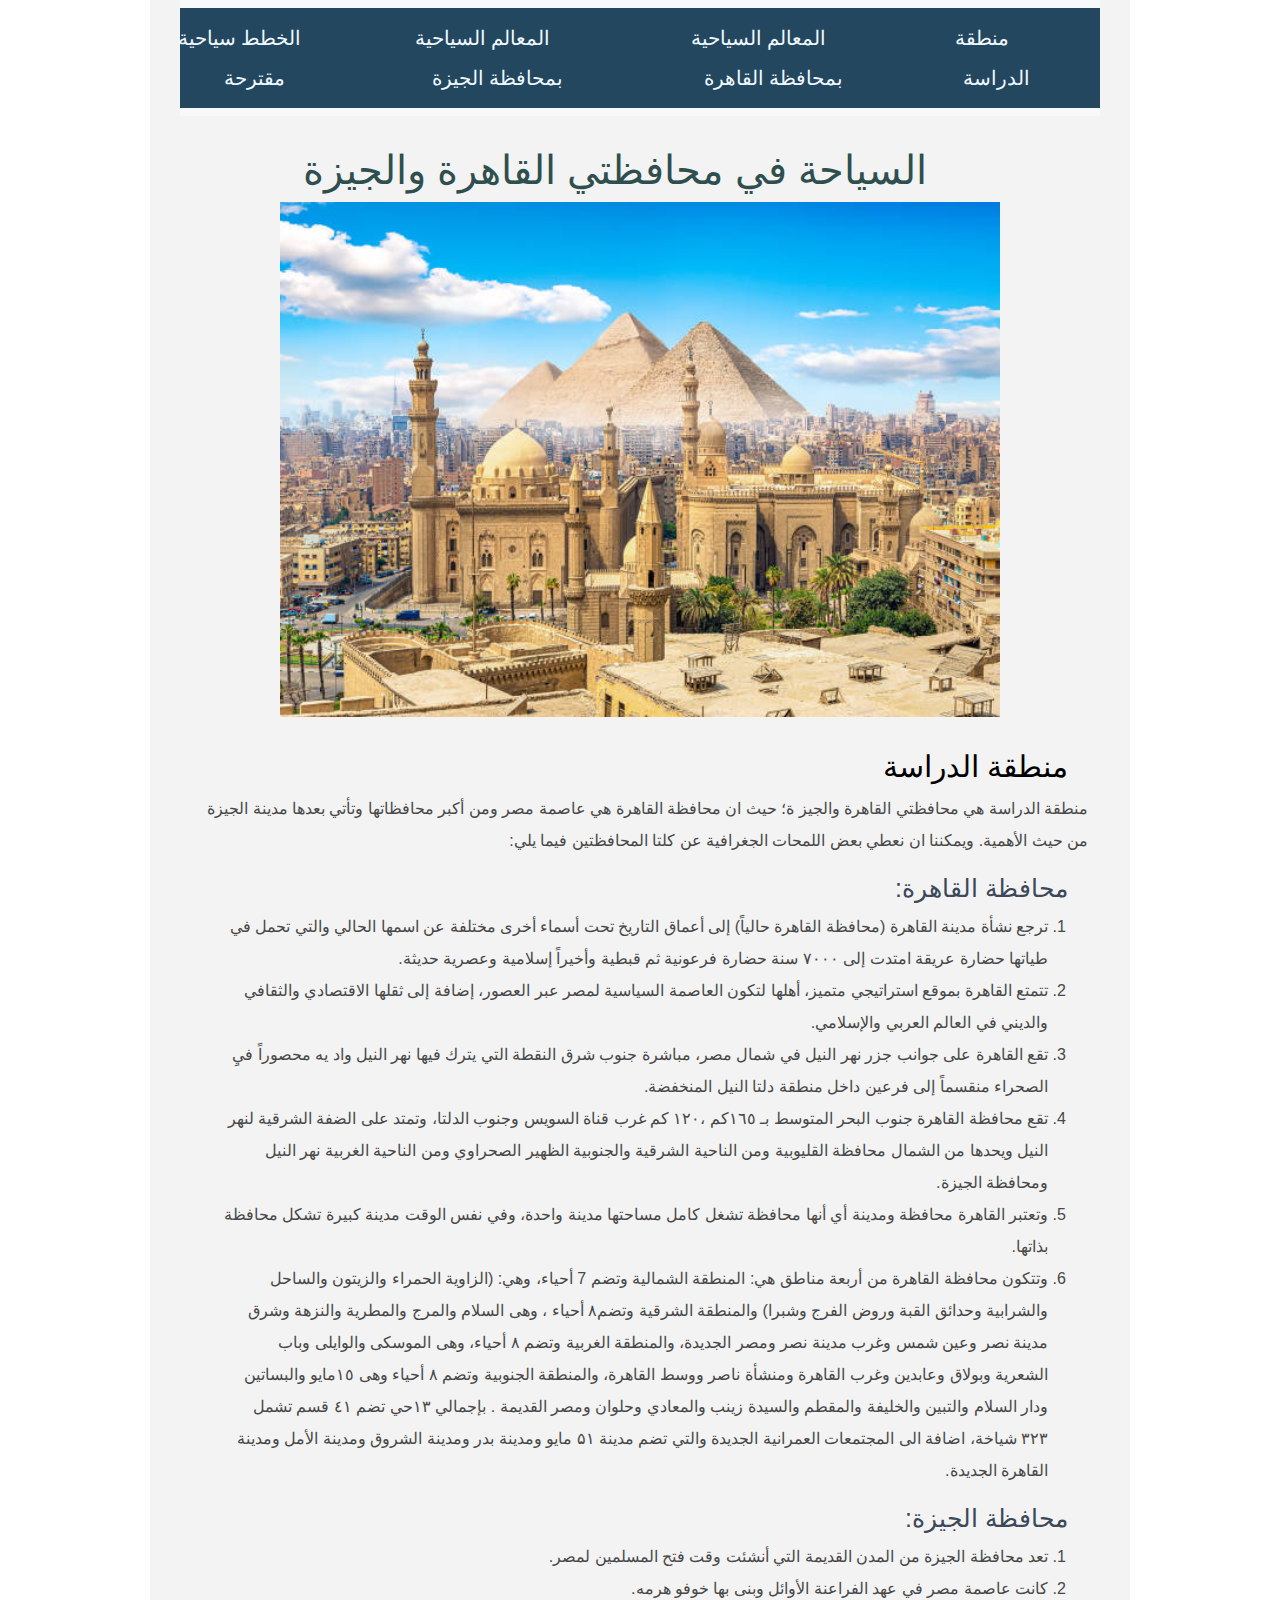
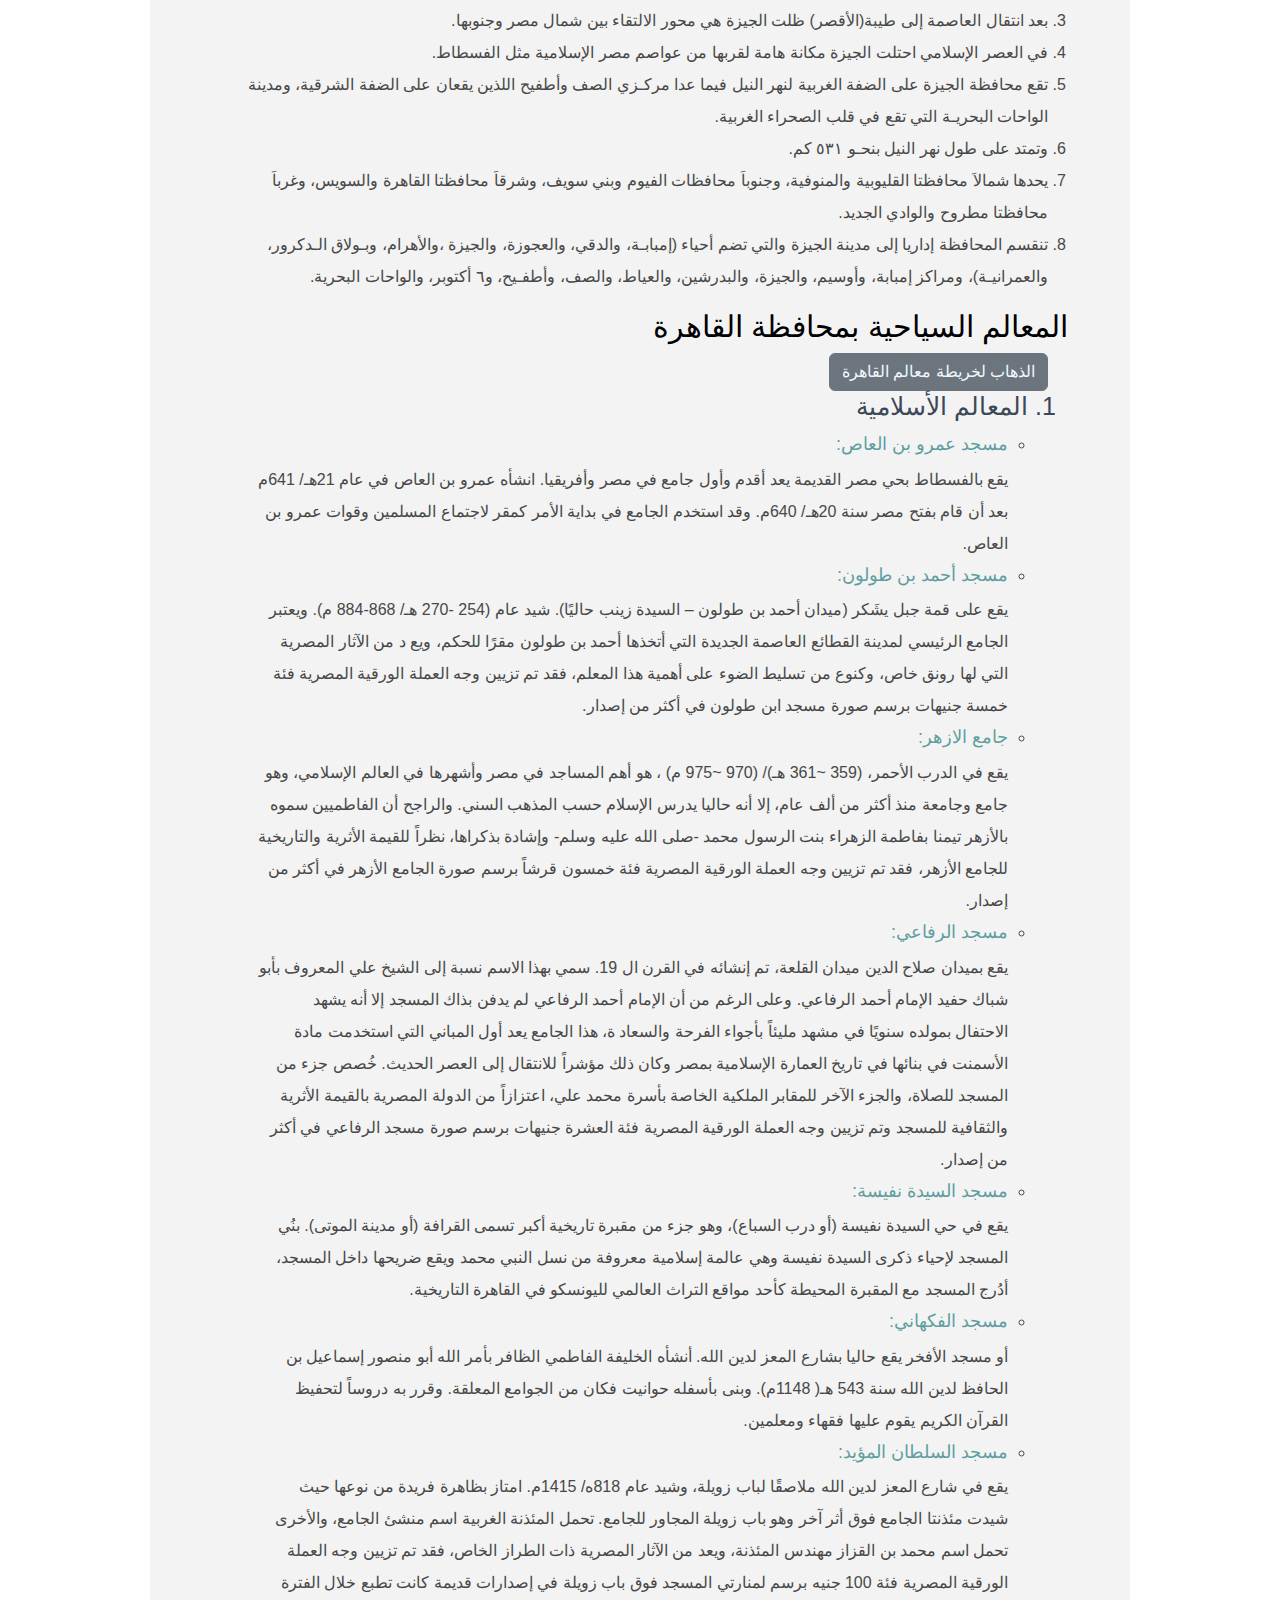
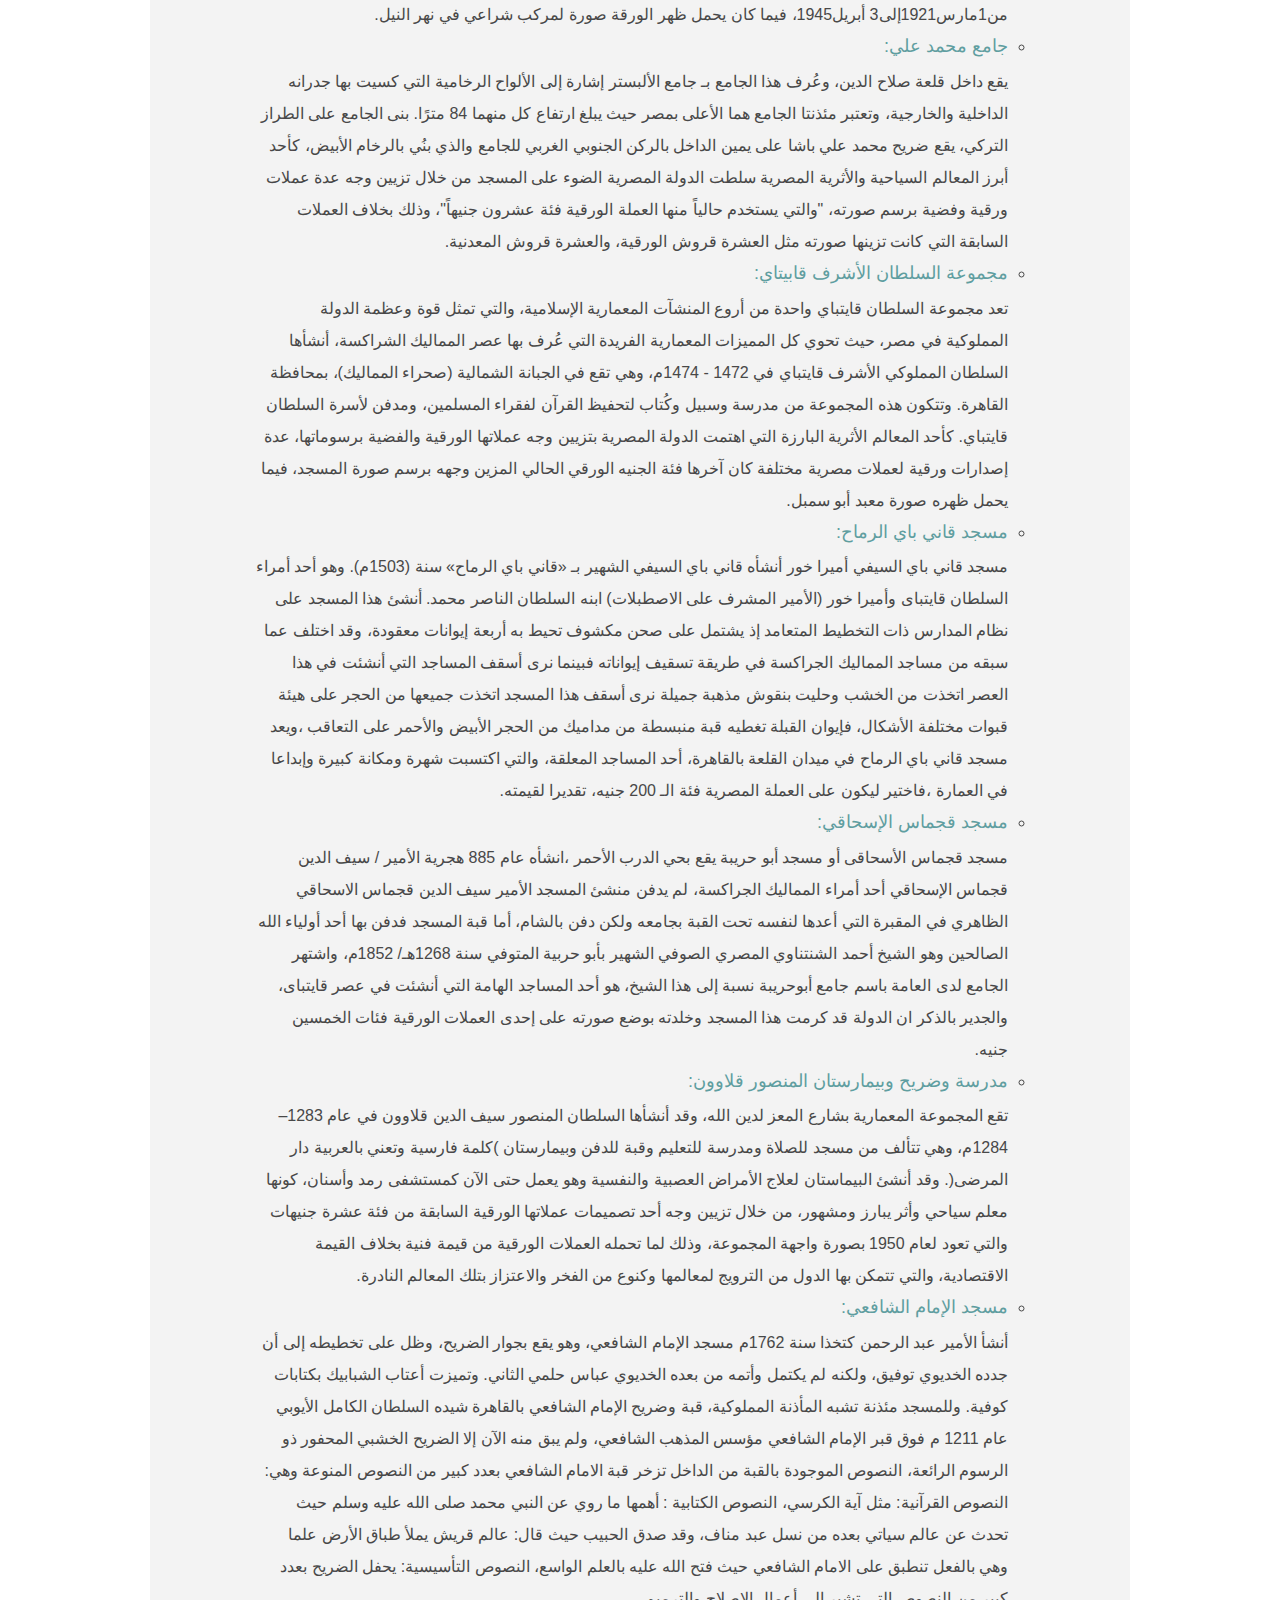
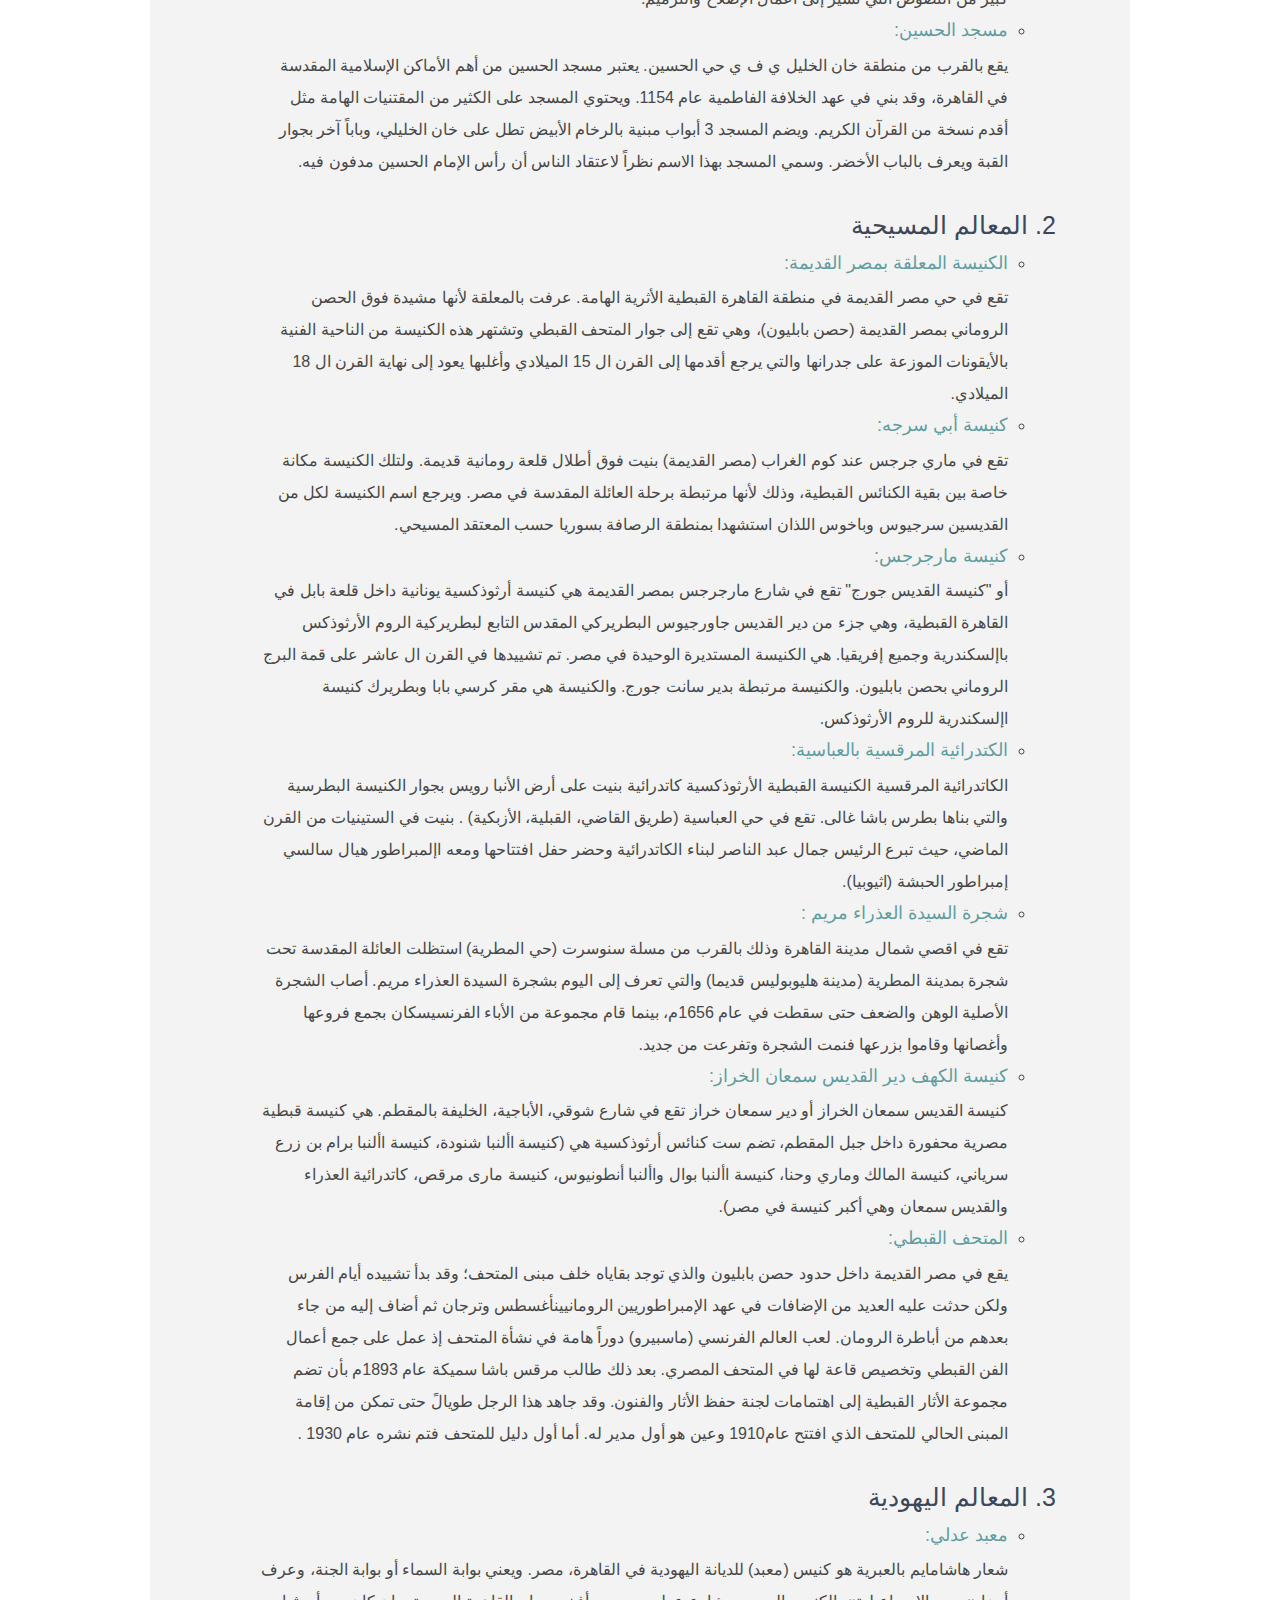
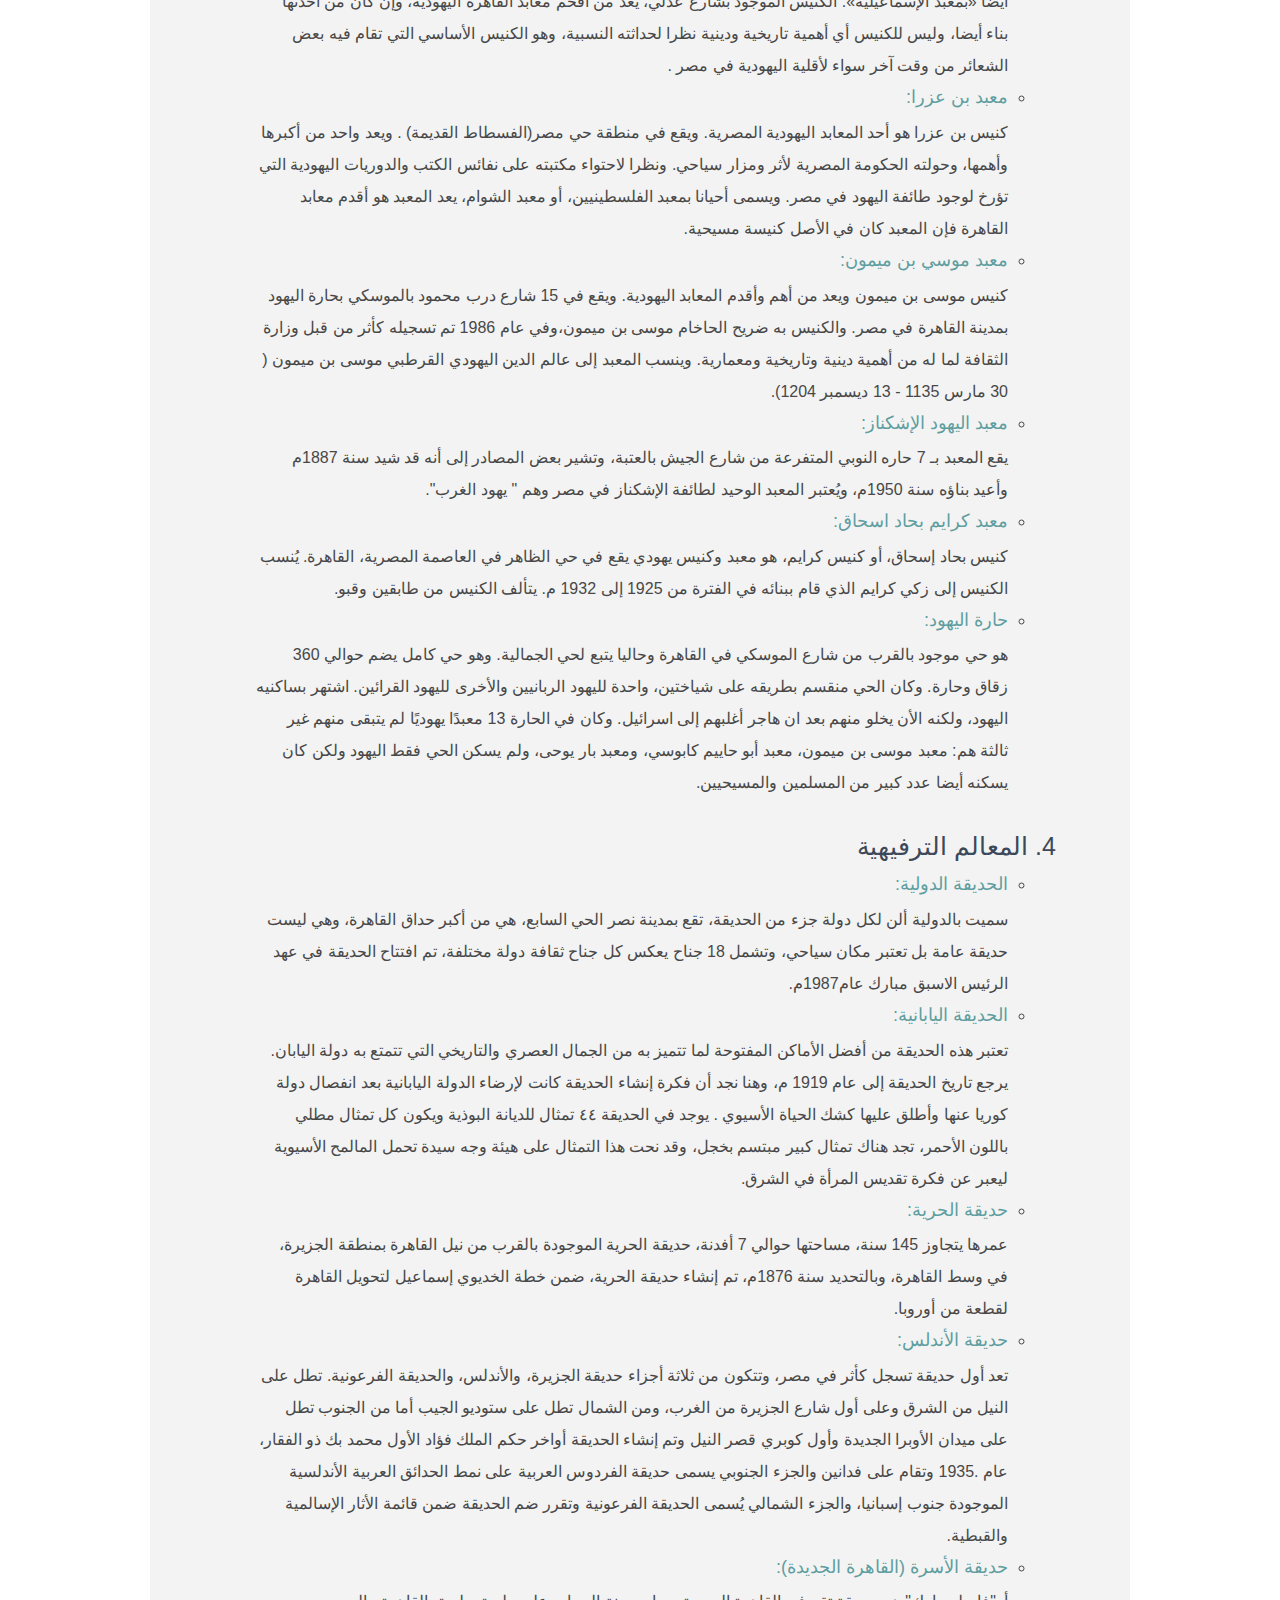
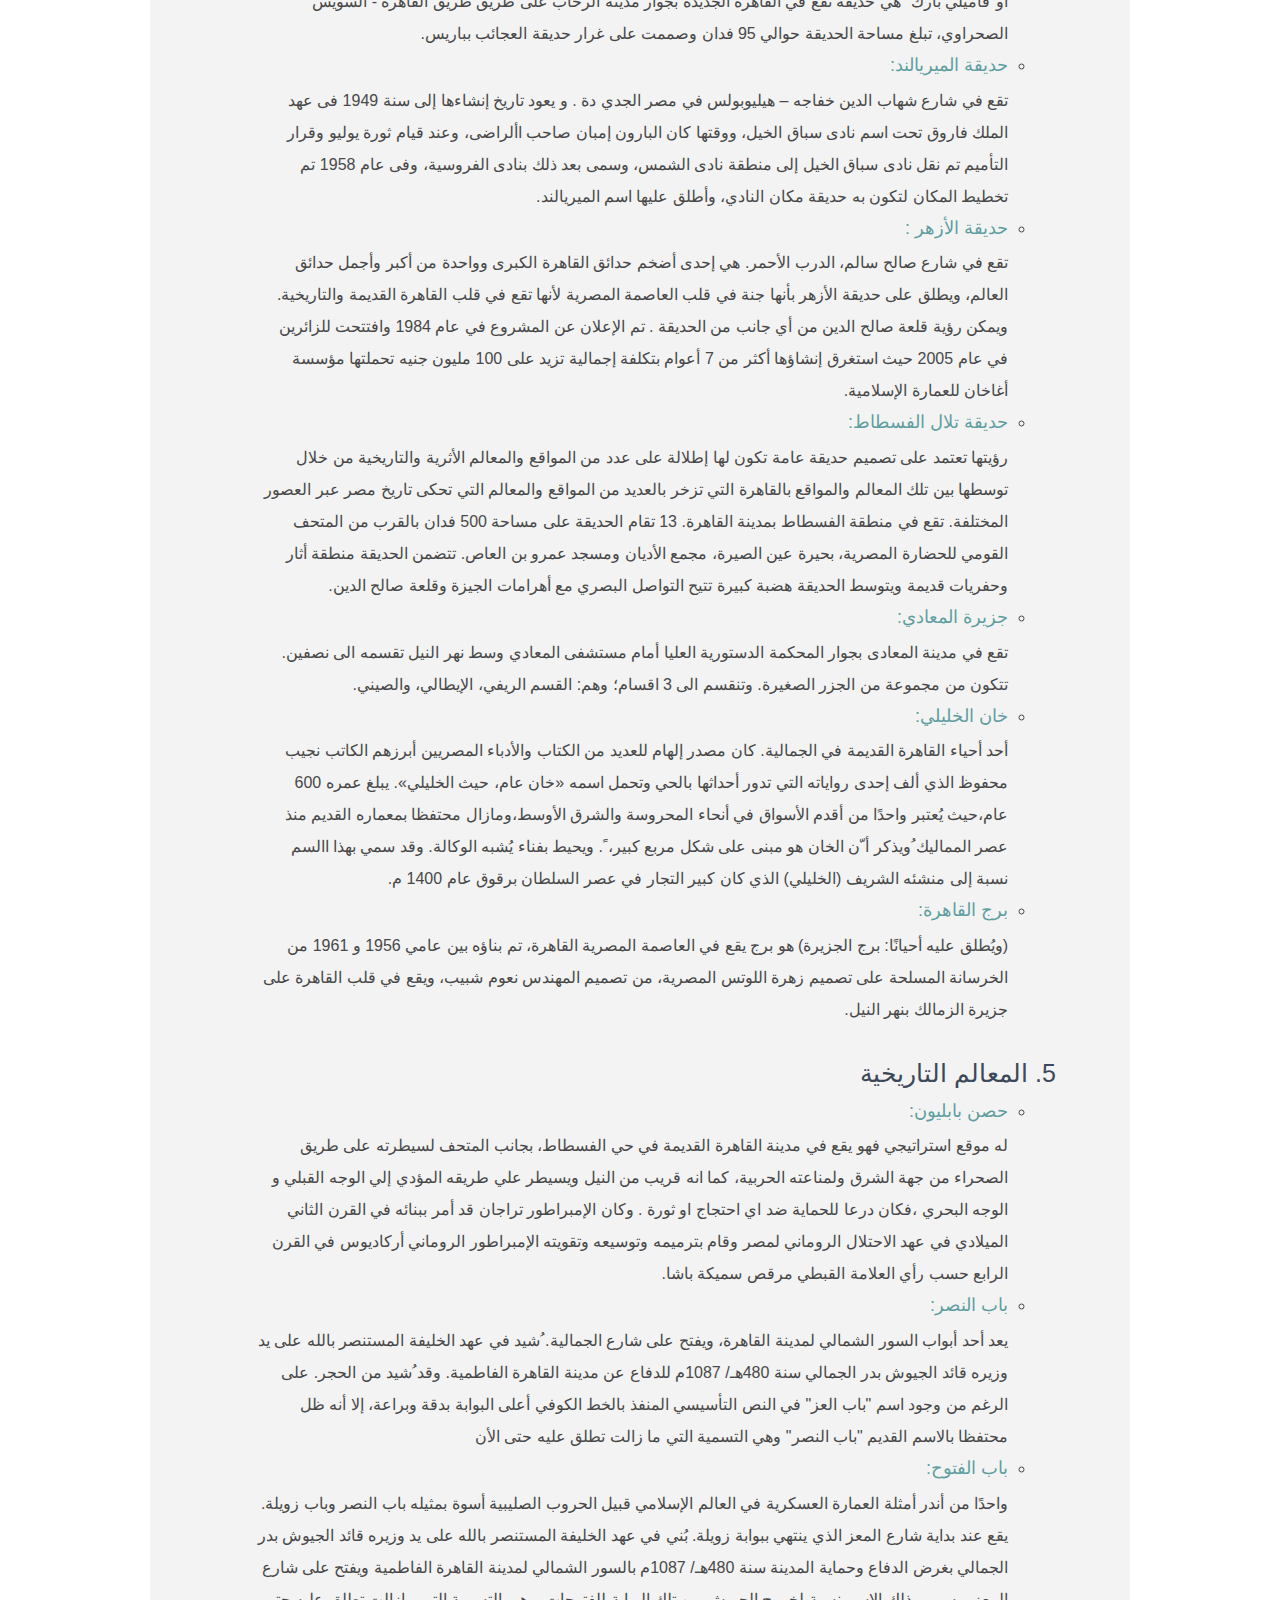
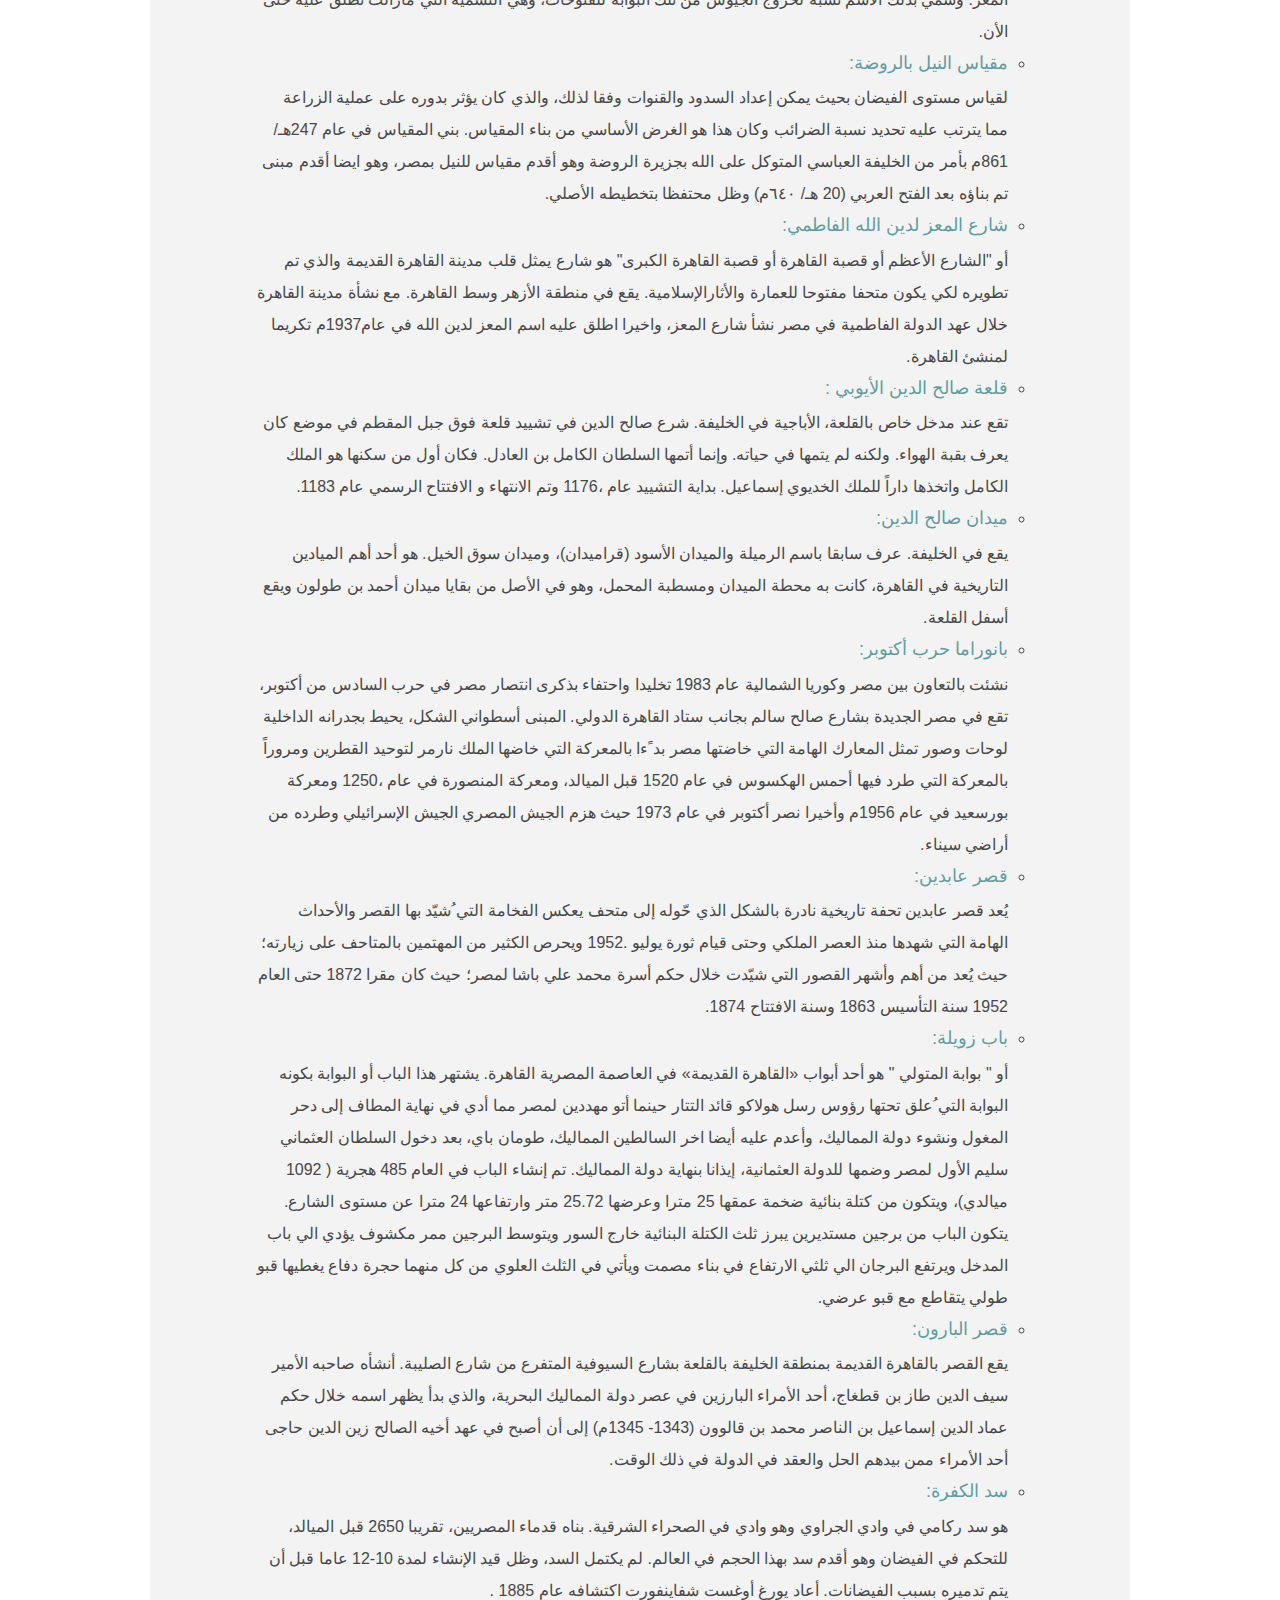
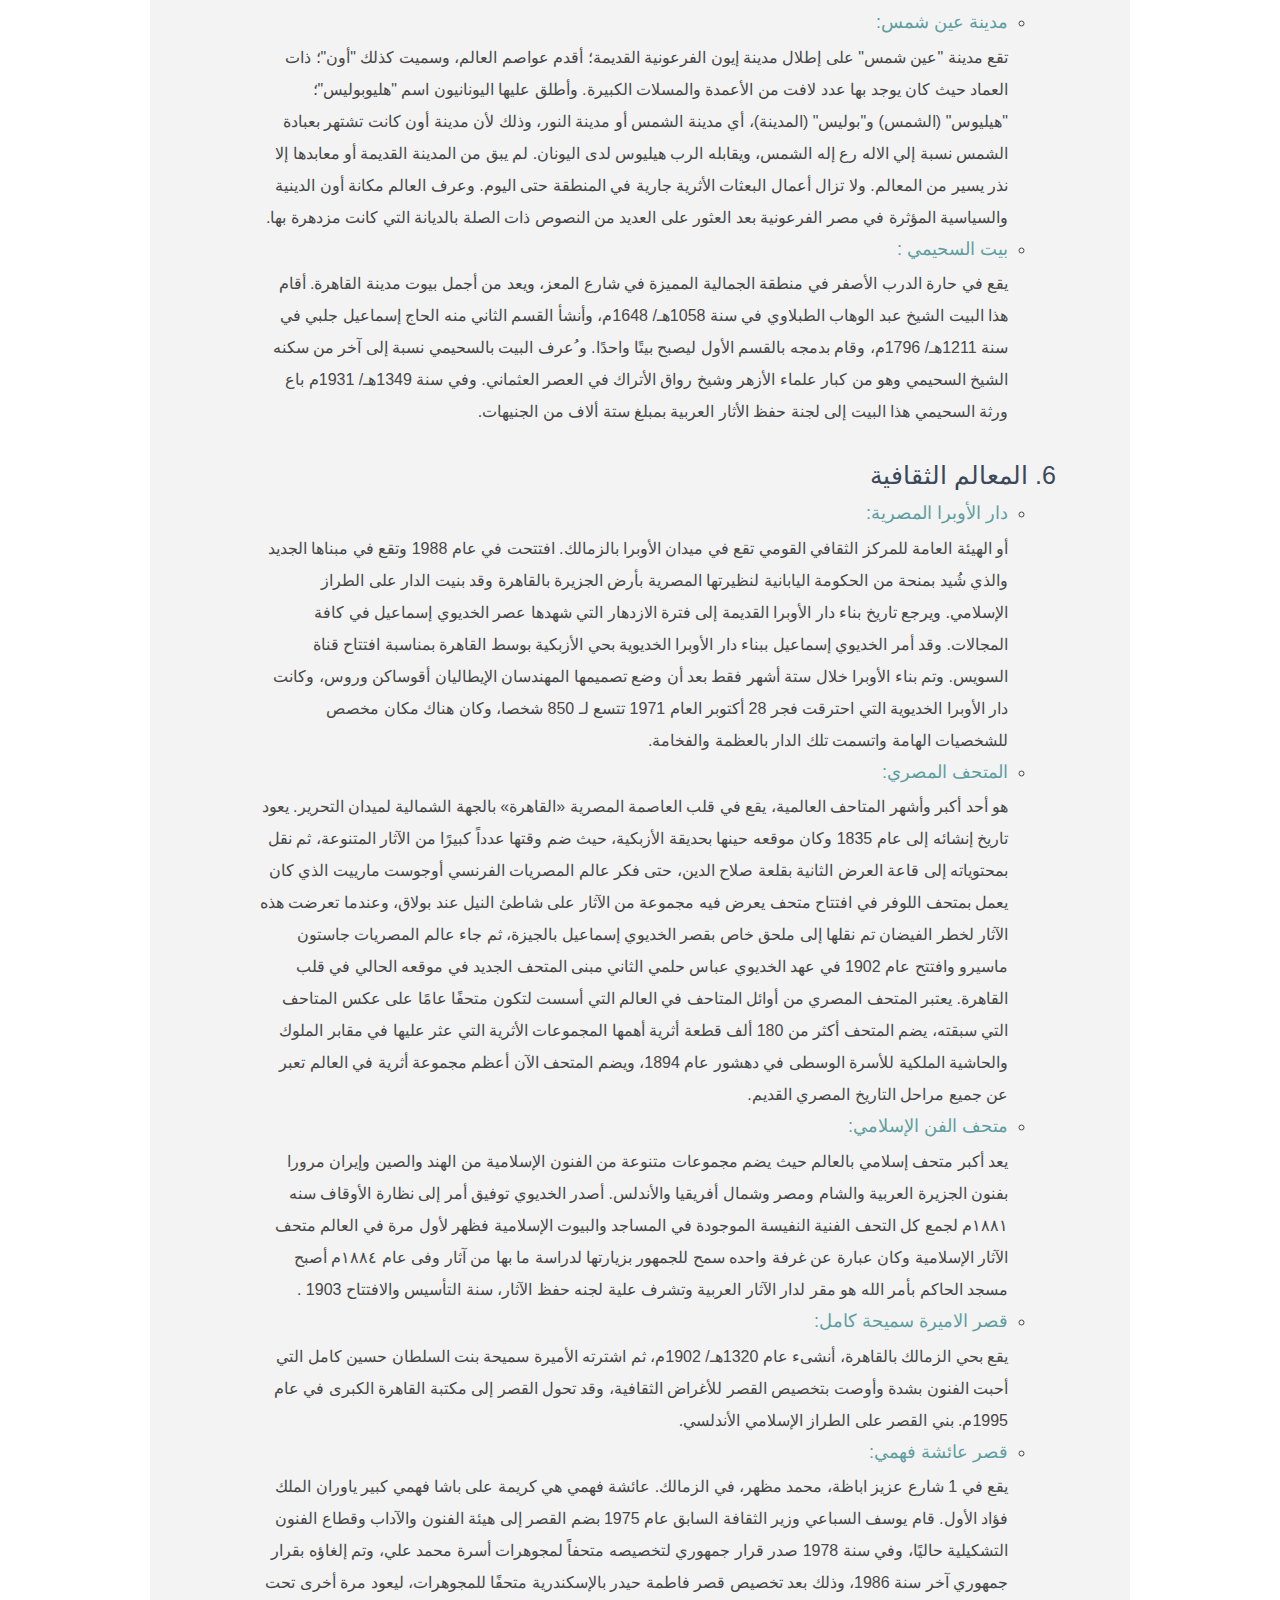
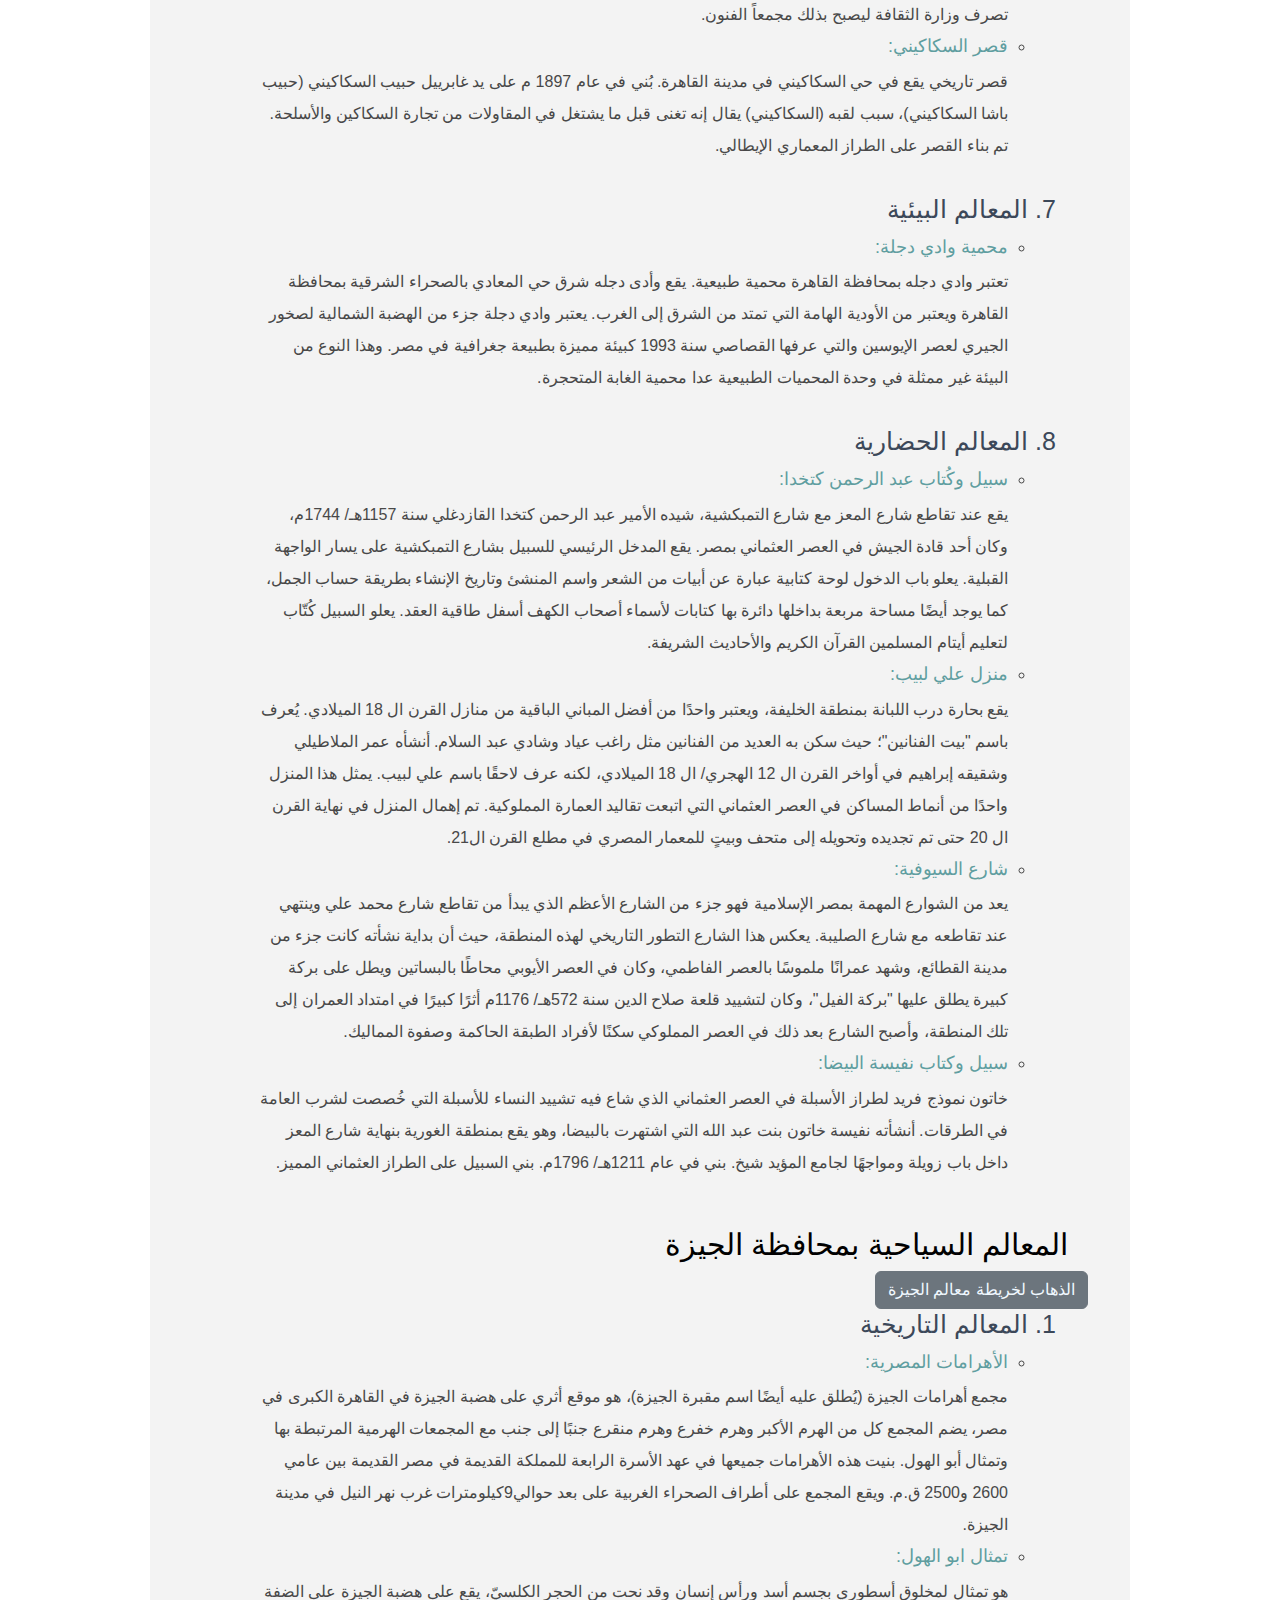
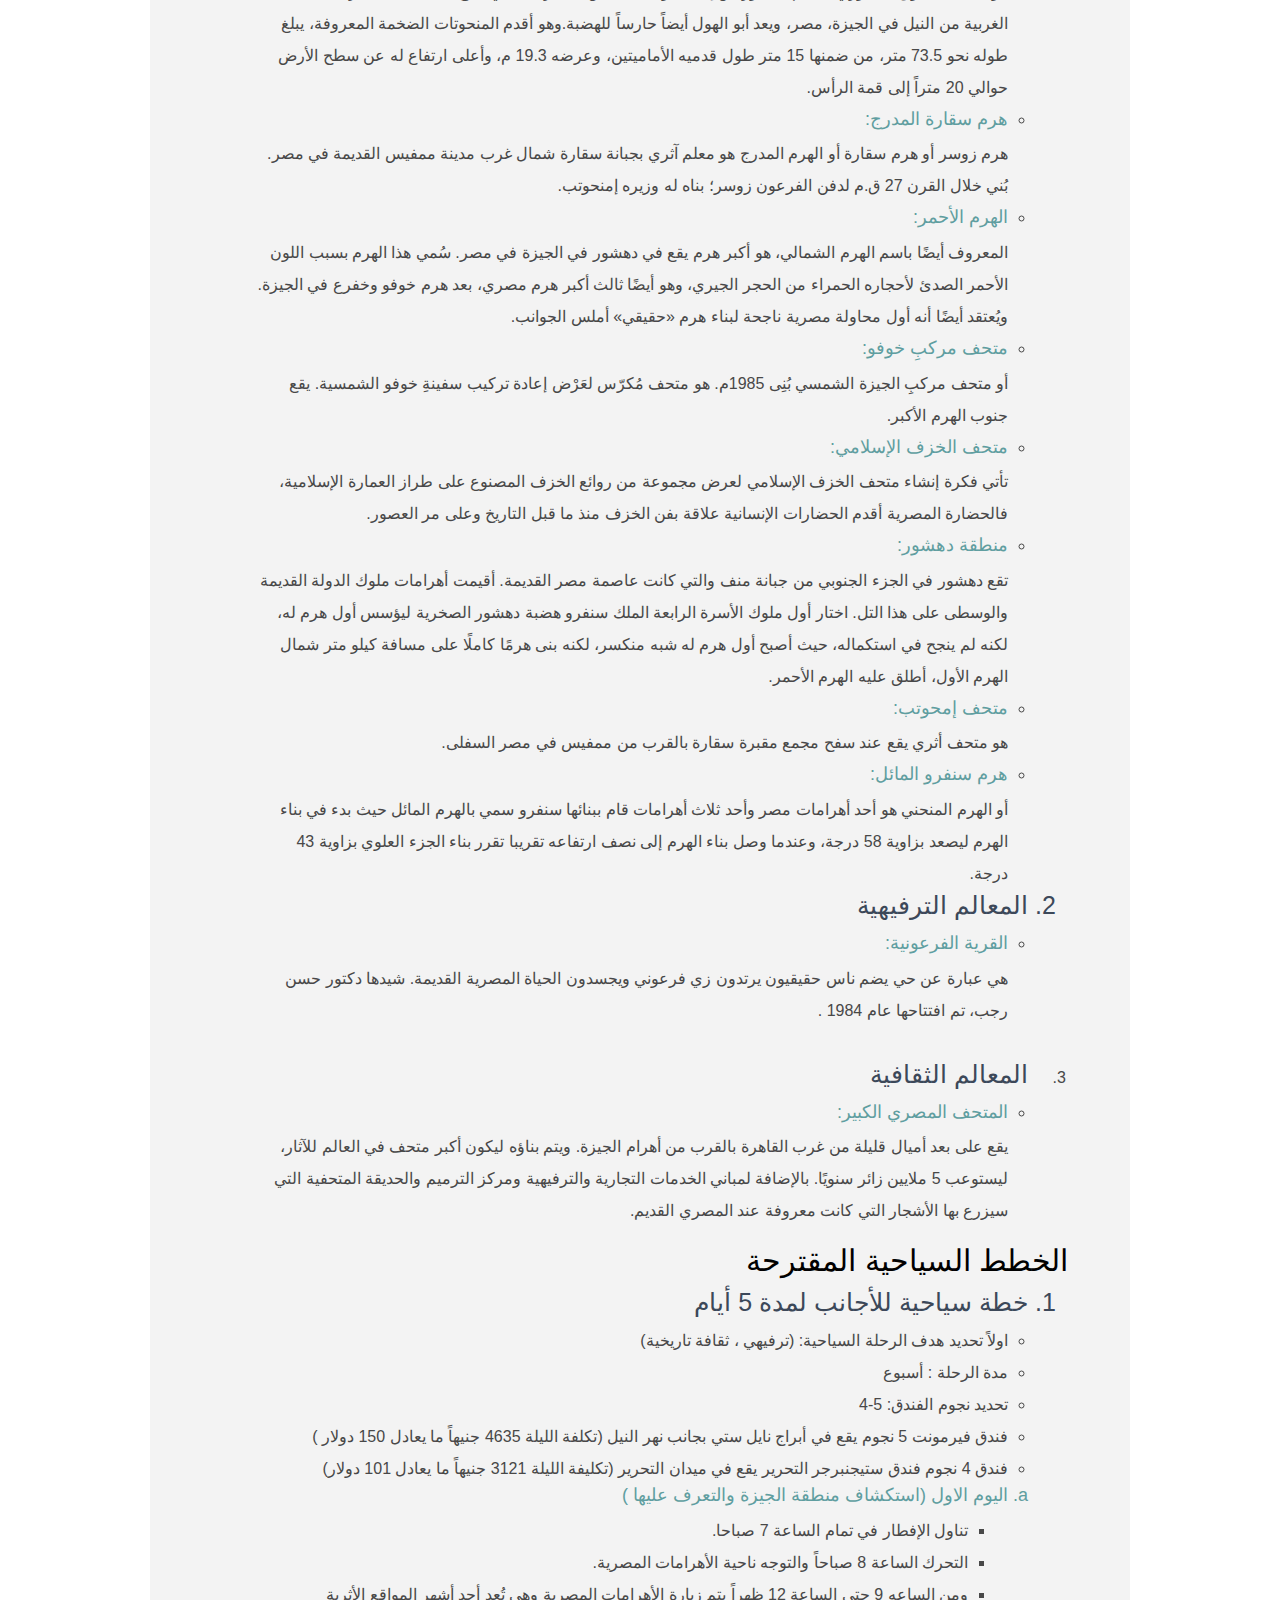
<file: index.html>
<!doc type html>
<html>
<head>
          <meta charset="utf-8">
          <meta name="viewport" content="width=device-width, initial-scale=1">
      <title> السياحة في محافظتي القاهرة والجيزة</title>
          <link rel="stylesheet" href="css/bootstrap.css">

          <link rel="stylesheet" href="css/bootstrap.min.css">
          <link rel="stylesheet" href="css/bootstrap.min.css.map">
          <link rel="stylesheet" href="css/style.css">


</head>
<body>
   
   <nav class="navbar navbar-expand-lg bg-body-tertiary">   
    <div class="nav container fluid">
        <div class="collapse navbar-collapse" id="navbarSupportedContent">
          <div class="row">
        <ul class="navbar-nav me-auto mb-2 mb-lg-0">
          <div class="col-xxl-3">
            <li><a href="#منطقة الدراسة " >
                            منطقة الدراسة</a></li></div>
            <div class="col-xxl-3">
            <li><a href="#معالم القاهرة " >
                          المعالم السياحية بمحافظة القاهرة</a></li></div>
            <div class="col-xxl-3">
            <li><a href="#معالم الجيزة " >
                           المعالم السياحية بمحافظة الجيزة</a></li></div> 
            <div class="col-xxl-3">
            <li><a href="#الخطط السياحية المقترحة " >
                          الخطط سياحية مقترحة</a></li></div> 
        </ul>  
      </div>
    </div>    
      </div>
       </nav>
        <h1>السياحة في محافظتي القاهرة والجيزة</h1>

    <div class="photo1 container fluid">
    <div class="row">
    <div class="col-xxl-20">

      <img src="photo/%D9%85%D8%B5%D8%B1.jpg" width="100%" >
      
      </div>
  </div>
  </div> 
   
    <!--كتابة امنطقة الدراسة-->
    <br>
   <div id ="منطقة الدراسة" class="container fluid">
       <div class="row">
    <div class="col-xxl-20">
      
     <h2>منطقة الدراسة</h2>
      <p>
      منطقة الدراسة هي محافظتي القاهرة والجيز ة؛ حيث ان محافظة القاهرة هي عاصمة مصر ومن أكبر محافظاتها وتأتي بعدها مدينة الجيزة من حيث الأهمية.  
ويمكننا ان نعطي بعض اللمحات الجغرافية عن كلتا المحافظتين فيما يلي:  
         
         <h3> محافظة القاهرة:</h3>
             <ol>
                   <li>
    	ترجع نشأة مدينة القاهرة (محافظة القاهرة حالياً) إلى أعماق التاريخ تحت أسماء أخرى مختلفة عن اسمها الحالي والتي تحمل في طياتها حضارة عريقة امتدت إلى ٧٠٠٠ سنة حضارة فرعونية ثم قبطية وأخيراً إسلامية وعصرية حديثة. 
                   </li>
                   <li>
    	تتمتع القاهرة بموقع استراتيجي متميز، أهلها لتكون العاصمة السياسية لمصر عبر العصور، إضافة إلى ثقلها الاقتصادي والثقافي والديني في العالم العربي والإسلامي.
                   </li>
                   <li>
    	تقع القاهرة على جوانب جزر نهر النيل في شمال مصر، مباشرة جنوب شرق النقطة التي يترك فيها نهر النيل واد يه محصوراً فيِ الصحراء منقسماً إلى فرعين داخل منطقة دلتا النيل المنخفضة.  
                  </li>
                   <li>
    	تقع محافظة القاهرة جنوب البحر المتوسط بـ ١٦٥كم ،١٢٠ كم غرب قناة السويس وجنوب الدلتا، وتمتد على الضفة الشرقية لنهر النيل ويحدها من الشمال محافظة القليوبية ومن الناحية الشرقية والجنوبية الظهير الصحراوي ومن الناحية الغربية نهر النيل ومحافظة الجيزة.
                 </li>
                   <li>
         	وتعتبر القاهرة محافظة ومدينة أي أنها محافظة تشغل كامل مساحتها مدينة واحدة، وفي نفس الوقت مدينة كبيرة تشكل محافظة بذاتها.    
                </li>
                   <li>
   	وتتكون محافظة القاهرة من أربعة مناطق  هي: المنطقة الشمالية وتضم  7  أحياء، وهي: (الزاوية الحمراء والزيتون والساحل والشرابية وحدائق القبة وروض الفرج وشبرا) والمنطقة الشرقية وتضم٨  أحياء ، وهى السلام والمرج والمطرية والنزهة وشرق مدينة نصر وعين شمس وغرب مدينة نصر ومصر الجديدة، والمنطقة الغربية وتضم  ٨  أحياء، وهى الموسكى والوايلى وباب الشعرية وبولاق وعابدين وغرب القاهرة ومنشأة ناصر ووسط القاهرة، والمنطقة الجنوبية وتضم ٨ أحياء وهى ١٥مايو والبساتين ودار السلام والتبين والخليفة والمقطم والسيدة زينب والمعادي وحلوان ومصر القديمة .
بإجمالي ١۳حي تضم ٤١ قسم تشمل ۳٢۳ شياخة، اضافة الى المجتمعات العمرانية الجديدة والتي تضم مدينة ۵١ مايو ومدينة بدر ومدينة الشروق ومدينة الأمل ومدينة القاهرة الجديدة. 

                </li>
              </ol>
      
      
         <h3>محافظة الجيزة:</h3>
             <ol>
                   <li>
    	تعد محافظة الجيزة من المدن القديمة التي أنشئت وقت فتح المسلمين لمصر. 
                  </li>
                   <li>
    	كانت عاصمة مصر في عهد الفراعنة الأوائل وبنى بها خوفو هرمه.
                  </li>
                   <li>
    	بعد انتقال العاصمة إلى طيبة(الأقصر) ظلت الجيزة هي محور الالتقاء بين شمال مصر وجنوبها.  
                   </li>
                   <li>
    	في العصر الإسلامي احتلت الجيزة مكانة هامة لقربها من عواصم مصر الإسلامية مثل الفسطاط.  
    </li>
                   <li>
    	تقع محافظة الجيزة على الضفة الغربية لنهر النيل فيما عدا مركـزي الصف وأطفيح اللذين يقعان على الضفة الشرقية، ومدينة الواحات البحريـة التي تقع في قلب الصحراء الغربية. 
    </li>
                   <li>
    	وتمتد على طول نهر النيل بنحـو ٥۳١ كم.  
    </li>
                   <li>
    	يحدها شمالاَ محافظتا القليوبية والمنوفية، وجنوباَ محافظات الفيوم وبني سويف، وشرقاَ محافظتا القاهرة والسويس، وغرباَ محافظتا مطروح والوادي الجديد.  
    </li>
                   <li>
   	تنقسم المحافظة إداريا إلى مدينة الجيزة والتي تضم أحياء (إمبابـة، والدقي، والعجوزة، والجيزة ،والأهرام، وبـولاق الـدكرور، والعمرانيـة)، ومراكز إمبابة، وأوسيم، والجيزة، والبدرشين، والعياط، والصف، وأطفـيح،  و٦ أكتوبر، والواحات البحرية. 
    </li>
             </ol>
    </div>
      </div>     
       </div>    
   <!--خلاص منطقة الدراسة-->
    
    
    
    
    <!--معالم القاهرة-->
        <div id="معالم القاهرة" class="container fluid">
              <div class="row">
              <div class="col-xxl-20">
             <h2>المعالم السياحية بمحافظة القاهرة</h2>
                
                   <ol>
                        <button type="button" class="btn btn-secondary" style="text-decoration: none">
      <a href="html/map1.html" target="_blank" style="text-decoration-line: none; color: aliceblue;">  
           الذهاب لخريطة معالم القاهرة </a>     </button>
                        <h3><li> المعالم الأسلامية</li></h3>
                            <ul>
                               <li>
      <h4>مسجد عمرو بن العاص:</h4>
                         يقع بالفسطاط بحي مصر القديمة يعد أقدم وأول جامع في مصر وأفريقيا. انشأه عمرو بن العاص في عام 21هـ/ 641م بعد أن قام بفتح مصر سنة 20هـ/ 640م. وقد استخدم الجامع في بداية الأمر كمقر لاجتماع المسلمين وقوات عمرو بن العاص.
            </li>
                               <li>
       <h4>مسجد أحمد بن طولون: </h4>    
                         يقع على قمة جبل يشَكر (ميدان أحمد بن طولون – السيدة زينب حاليًا). شيد عام
(254 -270 هـ/ 868-884 م). ويعتبر الجامع الرئيسي لمدينة القطائع العاصمة الجديدة التي أتخذها أحمد بن طولون مقرًا للحكم، ويع د من الآثار المصرية التي لها رونق خاص، وكنوع من تسليط الضوء على أهمية هذا المعلم، فقد تم تزيين وجه العملة الورقية المصرية فئة خمسة جنيهات برسم صورة مسجد ابن طولون في أكثر من إصدار. 
 
            </li>
                               <li>
                        <h4>جامع الازهر:</h4>
                        يقع في الدرب الأحمر، (359 ~361 هـ)/ (970 ~975 م) ، هو أهم المساجد في مصر وأشهرها في العالم الإسلامي، وهو جامع وجامعة منذ أكثر من ألف عام، إلا أنه حاليا يدرس الإسلام حسب المذهب السني. والراجح أن الفاطميين سموه بالأزهر تيمنا بفاطمة الزهراء بنت الرسول محمد -صلى الله عليه وسلم- وإشادة بذكراها، نظراً للقيمة الأثرية والتاريخية للجامع الأزهر، فقد تم تزيين وجه العملة
الورقية المصرية فئة خمسون قرشاً برسم صورة الجامع الأزهر في أكثر من إصدار.  
            </li>
                               <li>
                       <h4>مسجد الرفاعي:</h4> 
                        يقع بميدان صلاح الدين ميدان القلعة، تم إنشائه في القرن ال 19. سمي بهذا الاسم نسبة إلى الشيخ علي المعروف بأبو شباك حفيد الإمام أحمد الرفاعي. وعلى الرغم من أن الإمام أحمد الرفاعي لم يدفن بذاك المسجد إلا أنه يشهد الاحتفال بمولده سنويًا في مشهد مليئاً بأجواء الفرحة والسعاد ة، هذا الجامع يعد أول المباني التي استخدمت مادة الأسمنت في بنائها في تاريخ العمارة الإسلامية بمصر وكان ذلك مؤشراً للانتقال إلى العصر الحديث.  خُصص جزء من المسجد للصلاة، والجزء الآخر للمقابر الملكية الخاصة بأسرة محمد علي، اعتزازاً من الدولة المصرية بالقيمة الأثرية والثقافية للمسجد وتم تزيين وجه العملة الورقية المصرية فئة العشرة جنيهات برسم صورة مسجد الرفاعي في أكثر من إصدار.  
            </li>
                               <li>
                        <h4> مسجد السيدة نفيسة:</h4>   
                        يقع في حي السيدة نفيسة (أو  درب السباع)، وهو جزء من مقبرة تاريخية أكبر تسمى القرافة (أو مدينة الموتى). بنُي المسجد لإحياء ذكرى السيدة نفيسة وهي عالمة إسلامية معروفة من نسل النبي محمد ويقع  ضريحها داخل المسجد،  أدُرج المسجد مع المقبرة المحيطة كأحد مواقع التراث العالمي لليونسكو في القاهرة التاريخية. 
            </li>
                               <li>
                       <h4>مسجد الفكهاني:</h4>    
                        أو مسجد الأفخر يقع حاليا بشارع المعز لدين الله. أنشأه الخليفة الفاطمي الظافر بأمر الله أبو منصور إسماعيل بن الحافظ لدين الله سنة 543 هـ( 1148م). وبنى بأسفله حوانيت فكان من الجوامع المعلقة. وقرر به دروساً لتحفيظ القرآن الكريم يقوم عليها فقهاء ومعلمين.  
            </li>
                               <li>
                        <h4>مسجد السلطان المؤيد:</h4>   
                        يقع في شارع المعز لدين الله ملاصقًا لباب زويلة، وشيد عام 818ه/ 1415م. 
امتاز بظاهرة فريدة من نوعها حيث شيدت مئذنتا الجامع فوق أثر آخر وهو باب زويلة المجاور للجامع. تحمل المئذنة الغربية اسم منشئ الجامع، والأخرى تحمل اسم محمد بن القزاز مهندس المئذنة، ويعد من الآثار المصرية ذات الطراز الخاص، فقد تم تزيين وجه العملة الورقية المصرية فئة  100  جنيه برسم لمنارتي المسجد فوق باب زويلة في إصدارات قديمة كانت تطبع خلال الفترة من1مارس1921إلى3
أبريل1945، فيما كان يحمل ظهر الورقة صورة لمركب شراعي في نهر النيل.
   
            </li>
                               <li>
                        <h4> جامع محمد علي: </h4>     
                        يقع داخل قلعة صلاح الدين، وعُرف هذا الجامع بـ جامع الألبستر إشارة إلى الألواح الرخامية التي كسيت بها جدرانه الداخلية والخارجية، وتعتبر مئذنتا الجامع هما الأعلى بمصر حيث يبلغ ارتفاع كل منهما 84 مترًا. بنى الجامع على الطراز التركي، يقع ضريح محمد علي باشا على يمين الداخل بالركن الجنوبي الغربي للجامع والذي بنُي بالرخام الأبيض، كأحد أبرز المعالم السياحية والأثرية المصرية سلطت الدولة المصرية الضوء على المسجد من خلال تزيين وجه عدة عملات ورقية وفضية برسم
صورته، "والتي يستخدم حالياً منها العملة الورقية فئة عشرون جنيهاً"، وذلك بخلاف العملات السابقة التي كانت تزينها صورته مثل العشرة قروش الورقية، والعشرة قروش المعدنية.
            </li>
                               <li>
                       <h4>مجموعة السلطان الأشرف قابيتاي:</h4>    
                        تعد مجموعة السلطان قايتباي واحدة من أروع المنشآت المعمارية الإسلامية، والتي تمثل قوة وعظمة الدولة المملوكية في مصر، حيث تحوي كل المميزات المعمارية الفريدة التي عُرف بها عصر المماليك الشراكسة، أنشأها السلطان المملوكي الأشرف قايتباي في 1472 - 1474م، وهي تقع في الجبانة الشمالية (صحراء المماليك)، بمحافظة القاهرة. وتتكون هذه المجموعة من مدرسة وسبيل وكُتاب لتحفيظ القرآن لفقراء المسلمين، ومدفن لأسرة السلطان قايتباي. كأحد المعالم الأثرية البارزة التي اهتمت الدولة المصرية بتزيين وجه عملاتها الورقية والفضية برسوماتها، عدة إصدارات ورقية لعملات مصرية مختلفة كان آخرها فئة الجنيه الورقي الحالي المزين وجهه برسم صورة المسجد، فيما يحمل ظهره صورة معبد أبو سمبل. 
            </li>
                               <li>
                         <h4> مسجد قاني باي الرماح: </h4>   
                        مسجد قاني باي السيفي أميرا خور أنشأه قاني باي السيفي الشهير بـ «قاني باي الرماح» سنة (1503م). وهو أحد أمراء السلطان قايتباى وأميرا خور (الأمير المشرف على الاصطبلات) ابنه السلطان الناصر محمد. أنشئ هذا المسجد على نظام المدارس ذات التخطيط المتعامد إذ يشتمل على صحن مكشوف تحيط به أربعة إيوانات معقودة، وقد اختلف عما سبقه من مساجد المماليك الجراكسة في طريقة تسقيف إيواناته فبينما نرى أسقف المساجد التي أنشئت في هذا العصر اتخذت من الخشب وحليت بنقوش مذهبة جميلة نرى أسقف هذا المسجد اتخذت جميعها من الحجر على هيئة قبوات مختلفة الأشكال، فإيوان القبلة تغطيه قبة منبسطة من مداميك من الحجر الأبيض والأحمر على التعاقب ،ويعد مسجد قاني باي الرماح في ميدان القلعة بالقاهرة، أحد المساجد المعلقة، والتي اكتسبت شهرة ومكانة كبيرة وإبداعا في العمارة ،فاختير ليكون على العملة المصرية فئة الـ 200 جنيه، تقديرا لقيمته. 
            </li>
                               <li>
                       <h4>مسجد قجماس الإسحاقي:</h4>    
                        مسجد قجماس الأسحاقى أو مسجد أبو حريبة يقع بحي الدرب الأحمر ،انشأه عام 885 هجرية الأمير / سيف الدين قجماس الإسحاقي أحد أمراء المماليك الجراكسة، لم يدفن منشئ المسجد الأمير سيف الدين قجماس الاسحاقي الظاهري في المقبرة التي أعدها لنفسه تحت القبة بجامعه ولكن دفن بالشام، أما قبة المسجد فدفن بها أحد أولياء الله الصالحين وهو الشيخ أحمد الشنتناوي المصري الصوفي الشهير بأبو حربية المتوفي سنة  1268هـ/ 1852م، واشتهر الجامع لدى العامة باسم جامع أبوحريبة نسبة إلى هذا الشيخ، هو أحد المساجد الهامة التي أنشئت في عصر قايتباى،  والجدير بالذكر ان الدولة قد كرمت هذا المسجد وخلدته بوضع صورته على إحدى العملات الورقية فئات الخمسين  جنيه. 
            </li>
                               <li>
                        <h4>مدرسة وضريح  وبيمارستان المنصور قلاوون: </h4>        
                        تقع المجموعة المعمارية بشارع المعز لدين الله، وقد أنشأها السلطان المنصور سيف الدين قلاوون في عام 1283– 1284م، وهي تتألف من مسجد للصلاة ومدرسة للتعليم وقبة للدفن وبيمارستان )كلمة فارسية وتعني بالعربية دار المرضى(. وقد أنشئ البيماستان لعلاج الأمراض العصبية والنفسية وهو يعمل حتى الآن كمستشفى رمد وأسنان، كونها معلم سياحي وأثر يبارز ومشهور، من خلال تزيين وجه أحد تصميمات عملاتها الورقية السابقة من فئة عشرة جنيهات والتي تعود لعام 1950 بصورة واجهة المجموعة، وذلك لما تحمله العملات الورقية من قيمة فنية بخلاف القيمة الاقتصادية، والتي تتمكن بها الدول من الترويج لمعالمها وكنوع من الفخر والاعتزاز بتلك المعالم النادرة.
            </li>
                               <li>
                       <h4>مسجد الإمام الشافعي: </h4>    
                        أنشأ الأمير عبد الرحمن كتخذا سنة 1762م مسجد الإمام الشافعي، وهو يقع بجوار الضريح، وظل على تخطيطه إلى أن جدده الخديوي توفيق، ولكنه لم يكتمل وأتمه من بعده الخديوي عباس حلمي الثاني. وتميزت أعتاب الشبابيك بكتابات كوفية. وللمسجد مئذنة تشبه المأذنة المملوكية، قبة وضريح الإمام الشافعي بالقاهرة شيده السلطان الكامل الأيوبي عام 1211 م فوق قبر الإمام الشافعي مؤسس المذهب الشافعي، ولم يبق منه الآن إلا الضريح الخشبي المحفور ذو الرسوم الرائعة، النصوص الموجودة بالقبة من الداخل تزخر قبة الامام الشافعي بعدد كبير من النصوص المنوعة وهي: النصوص القرآنية: مثل آية الكرسي، النصوص الكتابية : أهمها ما روي عن النبي محمد صلى الله عليه وسلم حيث تحدث عن عالم سياتي بعده من نسل عبد مناف، وقد صدق الحبيب حيث قال: عالم قريش يملأ طباق الأرض علما وهي بالفعل تنطبق على الامام الشافعي حيث فتح الله عليه بالعلم الواسع، النصوص التأسيسية: يحفل الضريح بعدد كبير من النصوص التي تشير إلى أعمال الإصلاح والترميم.   
            </li>
                               <li>
                        <h4>مسجد الحسين: </h4>    
                        يقع بالقرب من منطقة خان الخليل ي ف ي حي الحسين. يعتبر مسجد الحسين من أهم الأماكن الإسلامية المقدسة في القاهرة، وقد بني في عهد الخلافة الفاطمية عام 1154. ويحتوي المسجد على الكثير من المقتنيات الهامة مثل أقدم نسخة من القرآن الكريم. ويضم المسجد 3 أبواب مبنية بالرخام الأبيض تطل على خان الخليلي، وباباً آخر بجوار القبة ويعرف بالباب الأخضر. وسمي المسجد بهذا الاسم نظراً لاعتقاد الناس أن رأس الإمام الحسين مدفون فيه.  
            </li>
                            </ul>
      

                                 <br>
                       
                        <h3><li> المعالم المسيحية</li></h3>
                            <ul>
                              <li>
                       <h4>الكنيسة المعلقة بمصر القديمة:</h4>     
                        تقع في حي مصر القديمة في منطقة القاهرة القبطية الأثرية الهامة. عرفت بالمعلقة لأنها مشيدة فوق الحصن الروماني بمصر القديمة (حصن بابليون)، وهي تقع إلى جوار المتحف القبطي وتشتهر هذه الكنيسة من الناحية الفنية بالأيقونات الموزعة على جدرانها والتي يرجع أقدمها إلى القرن ال 15 الميلادي وأغلبها يعود إلى نهاية القرن ال 18 الميلادي. 
                </li>
                             <li>
                       <h4>كنيسة أبي سرجه: </h4>    
                        تقع في ماري جرجس عند كوم الغراب (مصر القديمة) بنيت فوق أطلال قلعة رومانية قديمة. ولتلك الكنيسة مكانة خاصة بين بقية الكنائس القبطية، وذلك لأنها مرتبطة برحلة العائلة المقدسة في مصر. ويرجع اسم الكنيسة لكل من القديسين سرجيوس وباخوس اللذان استشهدا بمنطقة الرصافة بسوريا حسب المعتقد المسيحي. 
                </li>
                             <li>
                       <h4>كنيسة مارجرجس:</h4>   
                        أو "كنيسة القديس جورج" تقع في شارع مارجرجس بمصر القديمة هي كنيسة 
أرثوذكسية يونانية داخل قلعة بابل في القاهرة القبطية، وهي جزء من دير القديس جاورجيوس البطريركي 
المقدس التابع لبطريركية الروم الأرثوذكس باإلسكندرية وجميع إفريقيا. هي الكنيسة المستديرة الوحيدة في 
مصر. تم تشييدها في القرن ال عاشر على قمة البرج الروماني بحصن بابليون. والكنيسة مرتبطة بدير سانت 
جورج. والكنيسة هي مقر كرسي بابا وبطريرك كنيسة اإلسكندرية للروم الأرثوذكس.
                </li>
                             <li>
                        <h4>الكتدرائية المرقسية بالعباسية: </h4>    
                        الكاتدرائية المرقسية الكنيسة القبطية الأرثوذكسية كاتدرائية بنيت على 
أرض الأنبا رويس بجوار الكنيسة البطرسية والتي بناها بطرس باشا غالى. تقع في حي العباسية (طريق 
القاضي، القبلية، الأزبكية) . بنيت في الستينيات من القرن الماضي، حيث تبرع الرئيس جمال عبد الناصر 
لبناء الكاتدرائية وحضر حفل افتتاحها ومعه اإلمبراطور هيال سالسي إمبراطور الحبشة (اثيوبيا).  
                </li>
                             <li>
                       <h4>شجرة السيدة العذراء مريم :</h4>    
                        تقع في اقصي شمال مدينة القاهرة وذلك بالقرب من مسلة سنوسرت (حي المطرية) 
استظلت العائلة المقدسة تحت شجرة بمدينة المطرية (مدينة هليوبوليس قديما) والتي تعرف
إلى اليوم بشجرة السيدة العذراء مريم. أصاب الشجرة الأصلية الوهن والضعف حتى سقطت في عام 
1656م، بينما قام مجموعة من الأباء الفرنسيسكان بجمع فروعها وأغصانها وقاموا بزرعها فنمت الشجرة 
وتفرعت من جديد.
                </li>
                             <li>
                        <h4> كنيسة الكهف دير القديس سمعان الخراز:</h4>         
                        كنيسة القديس سمعان الخراز أو دير سمعان خراز تقع في 
شارع شوقي، الأباجية، الخليفة بالمقطم. هي كنيسة قبطية مصرية محفورة داخل جبل المقطم، تضم ست 
كنائس أرثوذكسية هي (كنيسة األنبا شنودة، كنيسة األنبا برام بن زرع سرياني، كنيسة المالك وماري 
وحنا، كنيسة األنبا بوال واألنبا أنطونيوس، كنيسة مارى مرقص، كاتدرائية العذراء والقديس سمعان وهي 
أكبر كنيسة في مصر). 
                </li>
                             <li>
                       <h4>المتحف القبطي:</h4>    
                        يقع في مصر القديمة داخل حدود حصن بابليون والذي توجد بقاياه خلف مبنى المتحف؛ 
وقد بدأ تشييده أيام الفرس ولكن حدثت عليه العديد من الإضافات في عهد الإمبراطوريين الرومانيينأغسطس وترجان 
ثم أضاف إليه من جاء بعدهم من أباطرة الرومان. لعب العالم الفرنسي (ماسبيرو) دوراً  
هامة في نشأة المتحف إذ عمل على جمع أعمال الفن القبطي وتخصيص قاعة لها في المتحف المصري. 
بعد ذلك طالب مرقس باشا سميكة عام 1893م بأن تضم مجموعة الأثار القبطية إلى اهتمامات لجنة حفظ 
الأثار والفنون. وقد جاهد هذا الرجل طويالً حتى تمكن من إقامة المبنى الحالي للمتحف الذي افتتح عام1910
 وعين هو أول مدير له. أما أول دليل للمتحف فتم نشره عام 1930  . 
                </li>
                           </ul>
            

                                 <br>
                        <h3><li> المعالم اليهودية</li></h3>
                            <ul>
                               <li>
                                  <h4>معبد عدلي:</h4> 
                                شعار هاشامايم بالعبرية هو كنيس (معبد) للديانة اليهودية في القاهرة، مصر. ويعني بوابة 
السماء أو بوابة الجنة، وعرف أيضا «بمعبد الإسماعيلية». الكنيس الموجود بشارع عدلي، يعد من أفخم 
معابد القاهرة اليهودية، وإن كان من أحدثها بناء أيضا، وليس للكنيس أي أهمية تاريخية ودينية نظرا لحداثته 
النسبية، وهو الكنيس الأساسي التي تقام فيه بعض الشعائر من وقت آخر سواء لأقلية اليهودية في مصر .    
                </li>
                               <li>
                       <h4>معبد بن عزرا:</h4> 
                       كنيس بن عزرا هو أحد المعابد اليهودية المصرية. ويقع في منطقة  حي مصر(الفسطاط القديمة) 
. ويعد واحد من أكبرها وأهمها، وحولته الحكومة المصرية لأثر ومزار سياحي. ونظرا لاحتواء 
مكتبته على نفائس الكتب والدوريات اليهودية التي تؤرخ لوجود طائفة اليهود في مصر. ويسمى أحيانا 
بمعبد الفلسطينيين، أو معبد الشوام، يعد المعبد هو أقدم معابد القاهرة فإن المعبد كان في الأصل كنيسة 
مسيحية.  
                </li>
                               <li>
                 <h4> معبد موسي بن ميمون:</h4>  
                       كنيس موسى بن ميمون ويعد من أهم وأقدم المعابد اليهودية. ويقع في 15 شارع 
درب محمود بالموسكي بحارة اليهود بمدينة القاهرة في مصر. والكنيس به ضريح الحاخام موسى بن 
ميمون،وفي عام 1986 تم تسجيله كأثر من قبل وزارة الثقافة لما له من أهمية دينية وتاريخية ومعمارية. 
وينسب المعبد إلى عالم الدين اليهودي القرطبي موسى بن ميمون ( 30 مارس 1135 - 13 ديسمبر 1204).   
                </li>
                               <li>
                     <h4>معبد اليهود الإشكناز:</h4> 
                       يقع المعبد بـ 7 حاره النوبي المتفرعة من شارع الجيش بالعتبة، وتشير بعض 
المصادر إلى أنه قد شيد سنة 1887م وأعيد بناؤه سنة 1950م، ويُعتبر المعبد الوحيد لطائفة الإشكناز في
مصر وهم " يهود الغرب".
                </li>
                               <li>
                         <h4>معبد كرايم بحاد اسحاق:</h4> 
                       كنيس بحاد إسحاق، أو كنيس كرايم، هو معبد وكنيس يهودي يقع في حي الظاهر 
في العاصمة المصرية، القاهرة. يُنسب الكنيس إلى زكي كرايم الذي قام ببنائه في الفترة من 1925 إلى 
1932 م. يتألف الكنيس من طابقين وقبو. 
  
                 </li>
                               <li>
                       <h4>حارة اليهود: </h4>   
                       هو حي موجود بالقرب من شارع الموسكي في القاهرة وحاليا يتبع لحي الجمالية. وهو حي 
كامل يضم حوالي 360 زقاق وحارة. وكان الحي منقسم بطريقه على شياختين، واحدة لليهود الربانيين 
والأخرى لليهود القرائين. اشتهر بساكنيه اليهود، ولكنه الأن يخلو منهم بعد ان هاجر أغلبهم إلى اسرائيل. 
وكان في الحارة 13 معبدًا يهوديًا لم يتبقى منهم غير ثالثة هم: معبد موسى بن ميمون، معبد أبو حاييم
كابوسي، ومعبد بار يوحى، ولم يسكن الحي فقط اليهود ولكن كان يسكنه أيضا عدد كبير من المسلمين 
والمسيحيين.   
                </li>
                           </ul>
              

                                  <br>
                        <h3><li> المعالم الترفيهية</li></h3>
                            <ul>
                                  <li>
                      <h4>الحديقة الدولية:</h4>   
                       سميت بالدولية ألن لكل دولة جزء من الحديقة، تقع بمدينة نصر الحي السابع، هي من 
أكبر حداق القاهرة، وهي ليست حديقة عامة بل تعتبر مكان سياحي، وتشمل 18 جناح يعكس كل جناح 
ثقافة دولة مختلفة، تم افتتاح الحديقة في عهد الرئيس الاسبق مبارك عام1987م. 
                </li>
                                  <li>
                      <h4>الحديقة اليابانية:</h4>    
                       تعتبر هذه الحديقة من أفضل الأماكن المفتوحة لما تتميز به من الجمال العصري 
والتاريخي التي تتمتع به دولة اليابان. يرجع تاريخ الحديقة إلى عام 1919 م، وهنا نجد أن فكرة إنشاء 
الحديقة كانت لإرضاء الدولة اليابانية بعد انفصال دولة كوريا عنها وأطلق عليها كشك الحياة الأسيوي . 
يوجد في الحديقة ٤٤ تمثال للديانة البوذية ويكون كل تمثال مطلي باللون الأحمر، تجد هناك تمثال كبير 
مبتسم بخجل، وقد نحت هذا التمثال على هيئة وجه سيدة تحمل المالمح الأسيوية ليعبر عن فكرة تقديس 
المرأة في الشرق.
                </li>
                                  <li>
                       <h4>حديقة الحرية: </h4>    
                       عمرها يتجاوز 145 سنة، مساحتها حوالي 7 أفدنة، حديقة الحرية الموجودة بالقرب من 
نيل القاهرة بمنطقة الجزيرة، في وسط القاهرة، وبالتحديد سنة 1876م، تم إنشاء حديقة الحرية، ضمن 
خطة الخديوي إسماعيل لتحويل القاهرة لقطعة من أوروبا.
                </li>
                                  <li>
                      <h4>حديقة الأندلس:</h4>   
                       تعد أول حديقة تسجل كأثر في مصر، وتتكون من ثلاثة أجزاء حديقة الجزيرة، والأندلس، 
والحديقة الفرعونية. تطل على النيل من الشرق وعلى أول شارع الجزيرة من الغرب، ومن الشمال تطل 
على ستوديو الجيب أما من الجنوب تطل على ميدان الأوبرا الجديدة وأول كوبري قصر النيل وتم إنشاء 
الحديقة أواخر حكم الملك فؤاد الأول محمد بك ذو الفقار، عام .1935 وتقام على فدانين والجزء الجنوبي 
يسمى حديقة الفردوس العربية على نمط الحدائق العربية الأندلسية الموجودة جنوب إسبانيا، والجزء 
الشمالي يُسمى الحديقة الفرعونية وتقرر ضم الحديقة ضمن قائمة الأثار الإسالمية والقبطية. 
                </li>
                                  <li>
                       <h4>حديقة الأسرة (القاهرة الجديدة):</h4>      
                       أو"فاميلي بارك" هي حديقة تقع في القاهرة الجديدة بجوار مدينة 
الرحاب على طريق طريق القاهرة - السويس الصحراوي، تبلغ مساحة الحديقة حوالي 95 فدان وصممت 
على غرار حديقة العجائب بباريس.
                </li>
                                  <li>
                       <h4>حديقة الميريالند:</h4>  
                       تقع في شارع شهاب الدين خفاجه – هيليوبولس في مصر الجدي دة . و يعود تاريخ 
إنشاءها إلى سنة 1949 فى عهد الملك فاروق تحت اسم نادى سباق الخيل، ووقتها كان البارون إمبان 
صاحب األراضى، وعند قيام ثورة يوليو وقرار التأميم تم نقل نادى سباق الخيل إلى منطقة نادى الشمس، 
وسمى بعد ذلك بنادى الفروسية، وفى عام 1958 تم تخطيط المكان لتكون به حديقة مكان النادي، وأطلق 
عليها اسم الميريالند.
                </li>
                                  <li>
                      <h4>حديقة الأزهر : </h4>    
                       تقع في شارع صالح سالم، الدرب الأحمر. هي إحدى أضخم حدائق القاهرة الكبرى 
وواحدة من أكبر وأجمل حدائق العالم، ويطلق على حديقة الأزهر بأنها جنة في قلب العاصمة المصرية 
لأنها تقع في قلب القاهرة القديمة والتاريخية. ويمكن رؤية قلعة صالح الدين من أي جانب من الحديقة . 
تم الإعلان عن المشروع في عام 1984 وافتتحت للزائرين في عام 2005 حيث استغرق إنشاؤها أكثر 
من 7 أعوام بتكلفة إجمالية تزيد على 100 مليون جنيه تحملتها مؤسسة أغاخان للعمارة الإسلامية.
                </li>
                                  <li>
                      <h4>حديقة تلال الفسطاط:</h4>     
                       رؤيتها تعتمد على تصميم حديقة عامة تكون لها إطلالة على عدد من المواقع 
والمعالم الأثرية والتاريخية من خلال توسطها بين تلك المعالم والمواقع بالقاهرة التي تزخر بالعديد من 
المواقع والمعالم التي تحكى تاريخ مصر عبر العصور المختلفة. تقع في منطقة الفسطاط بمدينة القاهرة. 
13
تقام الحديقة على مساحة 500 فدان بالقرب من المتحف القومي للحضارة المصرية، بحيرة عين الصيرة، 
مجمع الأديان ومسجد عمرو بن العاص. تتضمن الحديقة منطقة أثار وحفريات قديمة ويتوسط الحديقة 
هضبة كبيرة تتيح التواصل البصري مع أهرامات الجيزة وقلعة صالح الدين.
                </li>
                                  <li>
                      <h4> جزيرة المعادي: </h4>  
                       تقع في مدينة المعادى بجوار المحكمة الدستورية العليا أمام مستشفى المعادي وسط نهر 
النيل تقسمه الى نصفين. تتكون من مجموعة من الجزر الصغيرة. وتنقسم الى 3 اقسام؛ وهم: القسم الريفي، 
الإيطالي، والصيني.
                </li>
                                  <li>
                        <h4>خان الخليلي: </h4>         
                       أحد أحياء القاهرة القديمة في الجمالية. كان مصدر إلهام للعديد من الكتاب والأدباء المصريين 
أبرزهم الكاتب نجيب محفوظ الذي ألف إحدى رواياته التي تدور أحداثها بالحي وتحمل اسمه «خان 
عام، حيث الخليلي». يبلغ عمره 600 عام،حيث يُعتبر واحدًا من أقدم الأسواق في أنحاء المحروسة والشرق الأوسط،ومازال محتفظا بمعماره القديم منذ عصر المماليك
ُويذكر أ ّن الخان هو مبنى على شكل مربع كبير، ً.
ويحيط بفناء يُشبه الوكالة. وقد سمي بهذا االسم نسبة إلى منشئه الشريف (الخليلي) الذي كان كبير التجار
في عصر السلطان برقوق عام 1400 م.
                </li>
                                  <li>
                        <h4>برج القاهرة: </h4>   
                       (ويُطلق عليه أحيانًا: برج الجزيرة) هو برج يقع في العاصمة المصرية القاهرة، تم بناؤه
بين عامي 1956 و 1961 من الخرسانة المسلحة على تصميم زهرة اللوتس المصرية، من تصميم المهندس 
نعوم شبيب، ويقع في قلب القاهرة على جزيرة الزمالك بنهر النيل.
                </li>
                             </ul>
            
              
    
                                    <br>
            
                        <h3><li> المعالم التاريخية</li></h3>
                            <ul>
                                <li>
                  <h4>حصن بابليون:</h4>      
                   له موقع استراتيجي فهو يقع في مدينة القاهرة القديمة في حي الفسطاط، بجانب المتحف 
لسيطرته على طريق الصحراء من جهة الشرق ولمناعته الحربية، كما انه قريب من النيل ويسيطر علي طريقه المؤدي إلي الوجه القبلي و الوجه البحري ،فكان درعا للحماية ضد اي احتجاج او ثورة 
 
. وكان الإمبراطور تراجان قد أمر ببنائه في
القرن الثاني الميلادي في عهد الاحتلال الروماني لمصر وقام بترميمه وتوسيعه وتقويته الإمبراطور 
الروماني أركاديوس في القرن الرابع حسب رأي العلامة القبطي مرقص سميكة باشا. 
         </li>    
                                <li>
    <h4>باب النصر: </h4>      
                   يعد أحد أبواب السور الشمالي لمدينة القاهرة، ويفتح على شارع الجمالية. ُشيد في عهد الخليفة
المستنصر بالله على يد وزيره قائد الجيوش بدر الجمالي سنة 480هـ/ 1087م للدفاع عن مدينة القاهرة 
الفاطمية. وقد ُشيد من الحجر. على الرغم من وجود اسم "باب العز" في النص التأسيسي المنفذ بالخط
الكوفي أعلى البوابة بدقة وبراعة، إلا أنه ظل محتفظا بالاسم القديم "باب النصر" وهي التسمية التي ما
زالت تطلق عليه حتى الأن
         </li>    
                                <li>
     <h4>باب الفتوح:</h4>     
                   واحدًا من أندر أمثلة العمارة العسكرية في العالم الإسلامي قبيل الحروب الصليبية أسوة بمثيله 
باب النصر وباب زويلة. يقع عند بداية شارع المعز الذي ينتهي ببوابة زويلة. بُني في عهد الخليفة 
المستنصر بالله على يد وزيره قائد الجيوش بدر الجمالي بغرض الدفاع وحماية المدينة سنة 480هـ/ 1087م 
بالسور الشمالي لمدينة القاهرة الفاطمية ويفتح على شارع المعز. وسمي بذلك الاسم نسبة لخروج الجيوش 
من تلك البوابة للفتوحات، وهي التسمية التي مازالت تطلق عليه حتى الأن.
         </li>    
                                <li>
           <h4>مقياس النيل بالروضة:</h4>      
                   لقياس مستوى الفيضان بحيث يمكن إعداد السدود والقنوات وفقا لذلك، والذي كان 
يؤثر بدوره على عملية الزراعة مما يترتب عليه تحديد نسبة الضرائب وكان هذا هو الغرض الأساسي من 
بناء المقياس. بني المقياس في عام 247هـ/ 861م بأمر من الخليفة العباسي المتوكل على الله بجزيرة 
الروضة وهو أقدم مقياس للنيل بمصر، وهو ايضا أقدم مبنى تم بناؤه بعد الفتح العربي (20 هـ/ ٦٤٠م) وظل محتفظا بتخطيطه الأصلي.
         </li>    
                                <li>
     <h4>شارع المعز لدين الله الفاطمي:</h4>     
                   أو "الشارع الأعظم أو قصبة القاهرة أو قصبة القاهرة الكبرى" هو شارع 
يمثل قلب مدينة القاهرة القديمة والذي تم تطويره لكي يكون متحفا مفتوحا للعمارة والأثارالإسلامية. يقع في منطقة الأزهر وسط القاهرة. مع نشأة مدينة القاهرة خلال عهد الدولة الفاطمية في مصر نشأ شارع المعز، واخيرا اطلق عليه اسم المعز لدين الله في عام1937م تكريما لمنشئ القاهرة. 

         </li>    
                                <li>
     <h4>قلعة صالح الدين الأيوبي :</h4>      
                   تقع عند مدخل خاص بالقلعة، الأباجية في الخليفة. شرع صالح الدين في تشييد 
قلعة فوق جبل المقطم في موضع كان يعرف بقبة الهواء. ولكنه لم يتمها في حياته. وإنما أتمها السلطان 
الكامل بن العادل. فكان أول من سكنها هو الملك الكامل واتخذها داراً للملك
الخديوي إسماعيل. بداية التشييد عام ،1176 وتم الانتهاء و الافتتاح الرسمي عام 1183. 
         </li>    
                                <li>
      <h4>ميدان صالح الدين:</h4>    
                   يقع في الخليفة. عرف سابقا باسم الرميلة  والميدان الأسود (قراميدان)، وميدان 
سوق الخيل. هو أحد أهم الميادين التاريخية في القاهرة، كانت به محطة الميدان ومسطبة المحمل، وهو في 
الأصل من بقايا ميدان أحمد بن طولون ويقع أسفل القلعة.
         </li>    
                                <li>
       <h4>بانوراما حرب أكتوبر:</h4>  
                   نشئت
 بالتعاون بين مصر وكوريا الشمالية عام 1983 تخليدا واحتفاء بذكرى
انتصار مصر في حرب السادس من أكتوبر، تقع في مصر الجديدة بشارع صالح سالم بجانب ستاد القاهرة 
الدولي. المبنى أسطواني الشكل، يحيط بجدرانه الداخلية لوحات وصور تمثل المعارك الهامة التي خاضتها 
مصر بد ًءا بالمعركة التي خاضها الملك نارمر لتوحيد القطرين ومروراً بالمعركة التي طرد فيها أحمس
الهكسوس في عام 1520 قبل الميالد، ومعركة المنصورة في عام ،1250 ومعركة بورسعيد في عام 1956م وأخيرا 
نصر أكتوبر في عام 1973 حيث هزم الجيش المصري الجيش الإسرائيلي وطرده من
أراضي سيناء.
         </li>    
                                <li>
       <h4> قصر عابدين:</h4>  
                   يُعد قصر عابدين تحفة تاريخية نادرة بالشكل الذي حّوله إلى متحف يعكس الفخامة التي
ُشيّد بها القصر والأحداث الهامة التي شهدها منذ العصر الملكي وحتى قيام ثورة يوليو .1952 ويحرص 
الكثير من المهتمين بالمتاحف على زيارته؛ حيث يُعد من أهم وأشهر القصور التي شيّدت خلال حكم أسرة
محمد علي باشا لمصر؛ حيث كان مقرا 1872 حتى العام 1952 سنة التأسيس 1863
وسنة الافتتاح 1874. 
         </li>    
                                <li>
       <h4>باب زويلة:</h4>    
                   أو " بوابة المتولي " هو أحد أبواب «القاهرة القديمة» في العاصمة المصرية القاهرة. يشتهر 
هذا الباب أو البوابة بكونه البوابة التي ُعلق تحتها رؤوس رسل هولاكو قائد التتار حينما أتو مهددين لمصر 
مما أدي في نهاية المطاف إلى دحر المغول ونشوء دولة المماليك، وأعدم عليه أيضا اخر السالطين
المماليك، طومان باي، بعد دخول السلطان العثماني سليم الأول لمصر وضمها للدولة العثمانية، إيذانا بنهاية 
دولة المماليك. تم إنشاء الباب في العام 485 هجرية ( 1092 ميالدي)، ويتكون من كتلة بنائية ضخمة 
عمقها 25 مترا وعرضها 25.72 متر وارتفاعها 24 مترا عن مستوى الشارع. يتكون الباب من برجين 
مستديرين يبرز ثلث الكتلة البنائية خارج السور ويتوسط البرجين ممر مكشوف يؤدي الي باب المدخل 
ويرتفع البرجان الي ثلثي الارتفاع في بناء مصمت ويأتي في الثلث العلوي من كل منهما حجرة دفاع 
يغطيها قبو طولي يتقاطع مع قبو عرضي.
         </li>    
                                <li>
       <h4>قصر البارون:</h4>   
                   يقع القصر بالقاهرة القديمة بمنطقة الخليفة بالقلعة بشارع السيوفية المتفرع من شارع 
الصليبة. أنشأه صاحبه الأمير سيف الدين طاز بن قطغاج، أحد الأمراء البارزين في عصر دولة المماليك 
البحرية، والذي بدأ يظهر اسمه خلال حكم عماد الدين إسماعيل بن الناصر محمد بن قالوون (1343- 1345م) 
 إلى أن أصبح في عهد أخيه الصالح زين الدين حاجى أحد الأمراء ممن بيدهم الحل والعقد في 
الدولة في ذلك الوقت.
         </li>    
                                <li>
     <h4> سد الكفرة:</h4>    
                   هو سد ركامي في وادي الجراوي وهو وادي في الصحراء الشرقية. بناه قدماء المصريين، 
تقريبا 2650 قبل الميالد، للتحكم في الفيضان وهو أقدم سد بهذا الحجم في العالم. لم يكتمل السد،
وظل قيد الإنشاء لمدة 10-12 عاما قبل أن يتم تدميره بسبب الفيضانات. أعاد يورغ أوغست شفاينفورت
اكتشافه عام 1885 .
         </li>    
                                <li>
        <h4>مدينة عين شمس:</h4>  
                   تقع مدينة "عين شمس" على إطلال مدينة إيون الفرعونية القديمة؛ أقدم عواصم 
العالم، وسميت كذلك "أون"؛ ذات العماد حيث كان يوجد بها عدد لافت من الأعمدة والمسلات الكبيرة. 
وأطلق عليها اليونانيون اسم "هليوبوليس"؛ "هيليوس" (الشمس) و"بوليس" (المدينة)، أي مدينة الشمس 
أو مدينة النور، وذلك لأن مدينة أون كانت تشتهر بعبادة الشمس نسبة إلي الاله رع إله الشمس، ويقابله 
الرب هيليوس لدى اليونان. لم يبق من المدينة القديمة أو معابدها إلا نذر يسير من المعالم. ولا تزال أعمال 
البعثات الأثرية جارية في المنطقة حتى اليوم. وعرف العالم مكانة أون الدينية والسياسية المؤثرة في مصر 
الفرعونية بعد العثور على العديد من النصوص ذات الصلة بالديانة التي كانت مزدهرة بها.
         </li>    
                                <li>
       <h4>بيت السحيمي :</h4>    
                   يقع في حارة الدرب الأصفر في منطقة الجمالية المميزة في شارع المعز، ويعد من أجمل 
بيوت مدينة القاهرة. أقام هذا البيت الشيخ عبد الوهاب الطبلاوي في سنة 1058هـ/ 1648م، وأنشأ القسم 
الثاني منه الحاج إسماعيل جلبي في سنة 1211هـ/ 1796م، وقام بدمجه بالقسم الأول ليصبح بيتًا واحدًا.
و ُعرف البيت بالسحيمي نسبة إلى آخر من سكنه الشيخ السحيمي وهو من كبار علماء الأزهر وشيخ رواق
الأتراك في العصر العثماني. وفي سنة 1349هـ/ 1931م باع ورثة السحيمي هذا البيت إلى لجنة حفظ 
الأثار العربية بمبلغ ستة ألاف من الجنيهات.
         </li>        
                            </ul>
            
              
    

                                  <br>
                        <h3><li> المعالم الثقافية</li></h3>
                            <ul>
                            <li>
        <h4>دار الأوبرا المصرية: </h4>	 
                   أو الهيئة العامة للمركز الثقافي القومي تقع في ميدان الأوبرا بالزمالك. افتتحت في عام 1988 وتقع في مبناها الجديد والذي شُيد بمنحة من الحكومة اليابانية لنظيرتها المصرية بأرض الجزيرة بالقاهرة وقد بنيت الدار على الطراز الإسلامي.  ويرجع تاريخ بناء دار الأوبرا القديمة إلى فترة الازدهار التي شهدها عصر الخديوي إسماعيل في كافة المجالات. وقد أمر الخديوي إسماعيل ببناء دار الأوبرا الخديوية بحي الأزبكية بوسط القاهرة بمناسبة افتتاح قناة السويس. وتم بناء الأوبرا خلال ستة أشهر فقط بعد أن وضع تصميمها المهندسان الإيطاليان أقوساكن وروس، وكانت دار الأوبرا الخديوية التي احترقت فجر 28 أكتوبر العام 1971 تتسع لـ 850 شخصا، وكان هناك مكان مخصص للشخصيات الهامة واتسمت تلك الدار بالعظمة والفخامة.
        </li>
                            <li>
       <h4>المتحف المصري:</h4> 	
                   هو أحد أكبر وأشهر المتاحف العالمية، يقع في قلب العاصمة المصرية «القاهرة» بالجهة الشمالية لميدان التحرير. يعود تاريخ إنشائه إلى عام 1835 وكان موقعه حينها بحديقة الأزبكية، حيث ضم وقتها عدداً كبيرًا من الآثار المتنوعة، ثم نقل بمحتوياته إلى قاعة العرض الثانية بقلعة صلاح الدين، حتى فكر عالم المصريات الفرنسي أوجوست مارييت الذي كان يعمل بمتحف اللوفر في افتتاح متحف يعرض فيه مجموعة من الآثار على شاطئ النيل عند بولاق، وعندما تعرضت هذه الآثار لخطر الفيضان تم نقلها إلى ملحق خاص بقصر الخديوي إسماعيل بالجيزة، ثم جاء عالم المصريات جاستون ماسيرو وافتتح عام 1902 في عهد الخديوي عباس حلمي الثاني مبنى المتحف الجديد في موقعه الحالي في قلب القاهرة. يعتبر المتحف المصري من أوائل المتاحف في العالم التي أسست لتكون متحفًا عامًا على عكس المتاحف التي سبقته، يضم المتحف أكثر من 180 ألف قطعة أثرية أهمها المجموعات الأثرية التي عثر عليها في مقابر الملوك والحاشية الملكية للأسرة الوسطى في دهشور عام 1894، ويضم المتحف الآن أعظم مجموعة أثرية في العالم تعبر عن جميع مراحل التاريخ المصري القديم.
        </li>
                            <li>
    <h4>متحف الفن الإسلامي:</h4>    
                   يعد أكبر متحف إسلامي بالعالم حيث يضم مجموعات متنوعة من الفنون الإسلامية من الهند والصين وإيران مرورا بفنون الجزيرة العربية والشام ومصر وشمال أفريقيا والأندلس. أصدر الخديوي توفيق أمر إلى نظارة الأوقاف سنه ١٨٨١م لجمع كل التحف الفنية النفيسة الموجودة في المساجد والبيوت الإسلامية فظهر لأول مرة في العالم متحف الآثار الإسلامية وكان عبارة عن غرفة واحده سمح للجمهور بزيارتها لدراسة ما بها من آثار وفى عام ١٨٨٤م أصبح مسجد الحاكم بأمر الله هو مقر لدار الآثار العربية وتشرف علية لجنه حفظ الآثار، سنة التأسيس والافتتاح 1903 .
        </li>
                            <li>
                   <h4>قصر الاميرة سميحة كامل:</h4>     
                   يقع بحي الزمالك بالقاهرة، أنشىء عام 1320هـ/ 1902م، ثم اشترته الأميرة سميحة بنت السلطان حسين كامل التي أحبت الفنون بشدة وأوصت بتخصيص القصر للأغراض الثقافية، وقد تحول القصر إلى مكتبة القاهرة الكبرى في عام 1995م. بني القصر على الطراز الإسلامي الأندلسي. 
        </li>
                            <li>
      <h4>قصر عائشة فهمي: </h4>  
                   يقع في 1 شارع عزيز اباظة، محمد مظهر، في الزمالك. عائشة فهمي هي كريمة على باشا فهمي كبير ياوران الملك فؤاد الأول. قام يوسف السباعي وزير الثقافة السابق عام 1975 بضم القصر إلى هيئة الفنون والآداب وقطاع الفنون التشكيلية حاليًا، وفي سنة 1978 صدر قرار جمهوري لتخصيصه متحفاً لمجوهرات أسرة محمد علي، وتم إلغاؤه بقرار جمهوري آخر سنة 1986، وذلك بعد تخصيص قصر فاطمة حيدر بالإسكندرية متحفًا للمجوهرات، ليعود مرة أخرى تحت تصرف وزارة الثقافة ليصبح بذلك مجمعاً الفنون. 
        </li>
                            <li>
                <h4> قصر السكاكيني:</h4>     
                   قصر تاريخي يقع في حي السكاكيني في مدينة القاهرة. بُني في عام 1897 م على يد غابرييل حبيب السكاكيني (حبيب باشا السكاكيني)، سبب لقبه (السكاكيني) يقال إنه تغنى قبل ما يشتغل في المقاولات من تجارة السكاكين والأسلحة. تم بناء القصر على الطراز المعماري الإيطالي. 
        </li>
                           </ul>
        
          
    

                                 <br>
                       
                        <h3><li> المعالم البيئية</li></h3>
                             <ul>
                                <li>
                                   <h4>محمية وادي دجلة:</h4>     
                                    تعتبر وادي دجله بمحافظة القاهرة محمية طبيعية. يقع وأدى دجله شرق حي المعادي بالصحراء الشرقية بمحافظة القاهرة ويعتبر من الأودية الهامة التي تمتد من الشرق إلى الغرب. يعتبر وادي دجلة جزء من الهضبة الشمالية لصخور الجيري لعصر الإيوسين والتي عرفها القصاصي سنة 1993 كبيئة مميزة بطبيعة جغرافية في مصر. وهذا النوع من البيئة غير ممثلة في وحدة المحميات الطبيعية عدا محمية الغابة المتحجرة. 
        </li>
                            </ul>

   
                                 <br>
                       
                        <h3><li> المعالم الحضارية</li></h3>
                             <ul>
                                <li>
        <h4>سبيل وكُتاب عبد الرحمن كتخدا:</h4>	
                    يقع عند تقاطع شارع المعز مع شارع التمبكشية، شيده الأمير عبد الرحمن كتخدا القازدغلي سنة 1157هـ/ 1744م، وكان أحد قادة الجيش في العصر العثماني بمصر. يقع المدخل الرئيسي للسبيل بشارع التمبكشية على يسار الواجهة القبلية. يعلو باب الدخول لوحة كتابية عبارة عن أبيات من الشعر واسم المنشئ وتاريخ الإنشاء بطريقة حساب الجمل، كما يوجد أيضًا مساحة مربعة بداخلها دائرة بها كتابات لأسماء أصحاب الكهف أسفل طاقية العقد. يعلو السبيل كُتّاب لتعليم أيتام المسلمين القرآن الكريم والأحاديث الشريفة. 
        </li>
                                <li>
     <h4>منزل علي لبيب:</h4>  	
                    يقع بحارة درب اللبانة بمنطقة الخليفة، ويعتبر واحدًا من أفضل المباني الباقية من منازل القرن ال 18 الميلادي. يُعرف باسم "بيت الفنانين"؛ حيث سكن به العديد من الفنانين مثل راغب عياد وشادي عبد السلام. أنشأه عمر الملاطيلي وشقيقه إبراهيم في أواخر القرن ال 12 الهجري/ ال 18 الميلادي، لكنه عرف لاحقًا باسم علي لبيب. يمثل هذا المنزل واحدًا من أنماط المساكن في العصر العثماني التي اتبعت تقاليد العمارة المملوكية. تم إهمال المنزل في نهاية القرن ال 20 حتى تم تجديده وتحويله إلى متحف وبيتٍ للمعمار المصري في مطلع القرن ال21. 
        </li>
                                <li>
   <h4>شارع السيوفية:</h4>    	 
                    يعد من الشوارع المهمة بمصر الإسلامية فهو جزء من الشارع الأعظم الذي يبدأ من تقاطع شارع محمد علي وينتهي عند تقاطعه مع شارع الصليبة. يعكس هذا الشارع التطور التاريخي لهذه المنطقة، حيث أن بداية نشأته كانت جزء من مدينة القطائع، وشهد عمرانًا ملموسًا بالعصر الفاطمي، وكان في العصر الأيوبي محاطًا بالبساتين ويطل على بركة كبيرة يطلق عليها "بركة الفيل"، وكان لتشييد قلعة صلاح الدين سنة 572هـ/ 1176م أثرًا كبيرًا في امتداد العمران إلى تلك المنطقة، وأصبح الشارع بعد ذلك في العصر المملوكي سكنًا لأفراد الطبقة الحاكمة وصفوة المماليك. 
        </li>
                                <li>
         <h4>سبيل وكتاب نفيسة البيضا: </h4>   	
                    خاتون نموذج فريد لطراز الأسبلة في العصر العثماني الذي شاع فيه تشييد النساء للأسبلة التي خُصصت لشرب العامة في الطرقات. أنشأته نفيسة خاتون بنت عبد الله التي اشتهرت بالبيضا، وهو يقع بمنطقة الغورية بنهاية شارع المعز داخل باب زويلة ومواجهًا لجامع المؤيد شيخ. بني في عام 1211هـ/ 1796م. بني السبيل على الطراز العثماني المميز.
            </li>
                             </ul>
                         
   
                                 <br>

            
      </ol>
                  </div>
                  </div>
                  
                  </div>
    <!-- خلاص معالم القاهرة-->



     <!--معالم الجيزة-->
        <div id="معالم الجيزة" class="container fluid">
             <div class="row">
              <div class="col-xxl-20">
            
            
          <h2>المعالم السياحية بمحافظة الجيزة</h2>
          <button type="button" class="btn btn-secondary" style="text-decoration: none">
      <a href="html/map2.html" target="_blank" style="text-decoration-line: none; color: aliceblue;">  
           الذهاب لخريطة معالم الجيزة </a>     </button>
                <Ol>
                    <h3><li> المعالم التاريخية</li></h3>
                         <ul>
                            <li>
               <h4>الأهرامات المصرية:</h4> 	
                                مجمع أهرامات الجيزة (يُطلق عليه أيضًا اسم مقبرة الجيزة)، هو موقع أثري على هضبة الجيزة في القاهرة الكبرى في مصر، يضم المجمع كل من الهرم الأكبر وهرم خفرع وهرم منقرع جنبًا إلى جنب مع المجمعات الهرمية المرتبطة بها وتمثال أبو الهول. بنيت هذه الأهرامات جميعها في عهد الأسرة الرابعة للمملكة القديمة في مصر القديمة بين عامي 2600 و2500 ق.م. ويقع المجمع على أطراف الصحراء الغربية على بعد حوالي9كيلومترات غرب نهر النيل في مدينة الجيزة.
                </li>
                            <li>
             <h4>تمثال ابو الهول: </h4>  	
                                هو تمثال لمخلوق أسطوري بجسم أسد ورأس إنسان وقد نحت من الحجر الكلسيّ، يقع على هضبة الجيزة على الضفة الغربية من النيل في الجيزة، مصر، ويعد أبو الهول أيضاً حارساً للهضبة.وهو أقدم المنحوتات الضخمة المعروفة، يبلغ طوله نحو 73.5 متر، من ضمنها 15 متر طول قدميه الأماميتين، وعرضه 19.3 م، وأعلى ارتفاع له عن سطح الأرض حوالي 20 متراً إلى قمة الرأس. 
                </li>
                            <li>
              <h4>هرم سقارة المدرج:</h4> 	
                                هرم زوسر أو هرم سقارة أو الهرم المدرج هو معلم آثري بجبانة سقارة شمال غرب مدينة ممفيس القديمة في مصر. بُني خلال القرن 27 ق.م لدفن الفرعون زوسر؛ بناه له وزيره إمنحوتب.
                </li>
                            <li>
              <h4>الهرم الأحمر:</h4>  	 
                                المعروف أيضًا باسم الهرم الشمالي، هو أكبر هرم يقع في دهشور في الجيزة في مصر. سُمي هذا الهرم بسبب اللون الأحمر الصدئ لأحجاره الحمراء من الحجر الجيري، وهو أيضًا ثالث أكبر هرم مصري، بعد هرم خوفو وخفرع في الجيزة. ويُعتقد أيضًا أنه أول محاولة مصرية ناجحة لبناء هرم «حقيقي» أملس الجوانب.
                </li>
                            <li>
           <h4>متحف مركبِ خوفو:</h4>    	
                                أو متحف مركبِ الجيزة الشمسي بُنِى 1985م. هو متحف مُكرّس لعَرْض إعادة تركيب سفينةِ خوفو الشمسية. يقع جنوب الهرم الأكبر.
                </li>
                            <li>
               <h4>متحف الخزف الإسلامي:</h4> 	
                                تأتي فكرة إنشاء متحف الخزف الإسلامي لعرض مجموعة من روائع الخزف المصنوع على طراز العمارة الإسلامية، فالحضارة المصرية أقدم الحضارات الإنسانية علاقة بفن الخزف منذ ما قبل التاريخ وعلى مر العصور. 
                </li>
                            <li>
            <h4>منطقة دهشور: </h4>   	
                                تقع دهشور في الجزء الجنوبي من جبانة منف والتي كانت عاصمة مصر القديمة. أقيمت أهرامات ملوك الدولة القديمة والوسطى على هذا التل. اختار أول ملوك الأسرة الرابعة الملك سنفرو هضبة دهشور الصخرية ليؤسس أول هرم له، لكنه لم ينجح في استكماله، حيث أصبح أول هرم له شبه منكسر، لكنه بنى هرمًا كاملًا على مسافة كيلو متر شمال الهرم الأول، أطلق عليه الهرم الأحمر. 
                </li>
                            <li>
              <h4>متحف إمحوتب:</h4>  	
                                هو متحف أثري يقع عند سفح مجمع مقبرة سقارة بالقرب من ممفيس في مصر السفلى. 
                </li>
                            <li>
                <h4>هرم سنفرو المائل: </h4>	
                                أو الهرم المنحني هو أحد أهرامات مصر وأحد ثلاث أهرامات قام ببنائها سنفرو سمي بالهرم المائل حيث بدء في بناء الهرم ليصعد بزاوية 58 درجة، وعندما وصل بناء الهرم إلى نصف ارتفاعه تقريبا تقرر بناء الجزء العلوي بزاوية 43 درجة. 
                </li>
                        </ul>
                
                    
                     <h3><li> المعالم الترفيهية</li></h3>  
                         <ul>
                            <li>
        <h4>القرية الفرعونية:</h4>   
                                هي عبارة عن حي يضم ناس حقيقيون يرتدون زي فرعوني ويجسدون الحياة المصرية القديمة. شيدها دكتور حسن رجب، تم افتتاحها عام 1984 .
           </li>
                        </ul>
                    

                                 <br>
                    
                    
                     <li><h3> المعالم الثقافية</h3></li>
                        <ul>
                           <li>
     <h4>المتحف المصري الكبير:</h4>           
                               يقع على بعد أميال قليلة من غرب القاهرة بالقرب من أهرام الجيزة. ويتم بناؤه ليكون أكبر متحف في العالم للآثار، ليستوعب 5 ملايين زائر سنويًا. بالإضافة لمباني الخدمات التجارية والترفيهية ومركز الترميم والحديقة المتحفية التي سيزرع بها الأشجار التي كانت معروفة عند المصري القديم. 
             </li>
                       </ul>
                      
   

        </Ol></div></div></div>
     <!-- خلاص معالم الجيزة-->
    
    
    
<!--خطط السياحة-->
<div id="الخطط السياحية المقترحة" class="container fluid">
    <div class="row">
              <div class="col-xxl-20">
    <h2>الخطط السياحية المقترحة</h2>
    
        <ol>
            <h3><li> خطة سياحية للأجانب لمدة 5 أيام</li></h3>
                <ul>
                     <li> 	اولاً تحديد هدف الرحلة السياحية: (ترفيهي ، ثقافة تاريخية)</li>
                     <li> 	مدة الرحلة : أسبوع </li>
                     <li> 	تحديد نجوم الفندق: 5-4</li>  
                      <li> 	فندق فيرمونت 5 نجوم يقع في أبراج نايل ستي بجانب نهر النيل (تكلفة الليلة 4635 جنيهاً ما يعادل 150 دولار )</li>  
                      <li>فندق 4 نجوم فندق ستيجنبرجر التحرير يقع في ميدان التحرير (تكليفة الليلة 3121 جنيهاً ما يعادل 101 دولار)</li>
                 </ul>
                 <ol type="a">
                            <h4><li>اليوم الاول (استكشاف منطقة الجيزة والتعرف عليها )</li></h4> 
                                <ul>
                                      <li>تناول الإفطار في تمام الساعة 7 صباحا. </li>
                                      <li>	التحرك الساعة 8 صباحاً والتوجه ناحية الأهرامات المصرية.</li>
                                      <li>	ومن الساعه 9 حتي الساعة 12 ظهراً يتم زيارة الأهرامات المصرية وهي تُعد أحد أشهر المواقع الأثرية بمصر، وتضم أهرامات ملوك الأسرة الرابعة خوفو، تكلفة الدخول (440 جنيهاً مصرياً ما يعادل اقل من 15 دولار)، وابنه خفرع ( تكلفة الدخول 100 جنيهاً مصرياً ما يعادل اقل من 4 دولار)، وحفيده منكاورع (تكلفة الدخول100 جنيهاً مصرياً مايعادل اقل من 4 دولار)، بالإضافة إلى تمثال أبو الهول (تكلفة الزيارة 100 جنيهاً ما يعادل اقل من 4 دولاراً) تكلفة زيارة الاهرامات المصرية وأبو الهول (740 جنيها مصرياً ما يعادل اقل من 24 دولار)</li>
                                      <li>	في فترة الظهيرة أخد استراحة وتناول الطعام من الساعة 1 حتي الساعة 2:30 </li>
                                      <li>	من الساعة 12:30حتي 3 زيارة منطقة سقارة ومتحف إيمحتب تشمل زيارة مجموعة الهرم المدرج للملك زوسر، أهرامات تتى وأوناس، كاجمنى نكاواسسى، عنخ ماحور، نفر سشم بتاح، بتاح حتب، تى، إيدوت،أوناس عنخ، إينفرت) (تكلفة الزيارة 200 جنيهاً مصرياً ما يعادل اقل من 7 دولارأمريكي).</li>
                                       <li>	من الساعة 3حتي الساعة 5 مساءً زيارة المتحف المصري الكبير الذي يحتوي علي 100.000 قطعة اثرية من العصر الفرعوني واليوناني والروماني،ويعد هذا المتحف مصمم لكي يكون أكبر متحف في العالم حيث انه يضم حوالي 5 ملايين شخص سنوياً(تكلفة الزيارة 500 جنيهاً مصرياً ما يعادل أقل من 17 دولارأمريكي).</li>
                                       <li>ومن الساعة 5 حتي الساعه 8 يبدأ الجانب الترفيهي من اليوم الذهاب الي ساقية الصاوي أحد أشهر الأماكن التي تحصل منها على جرعة ترفيهية تسعدك لأعوام قادمة ، يقام بها العديد من الحفلات السينمائية والموسيقية مثل حفلات موسيقى (الجاز- الغجرية – الراب) مع تنظيم المعارض التشكيلية لكبار الفنانين التشكيليين والشباب بداخل أروقتها.</li>
                                       <li>	من الساعة 9 حتي الساعة 10 تناول العشاء في مطعم صبحي كابر الكبابجي ثم الذهاب الي الفندق في تمام الساعه 11.</li>
                  </ul>
                
                            <h4><li>اليوم الثاني</li></h4> 
                                <ul>
                                    <li>تناول وجبة الإفطار في تمام الساعة 7 صباحاً. </li>
                                    <li>التحرك من أمام الفندق في تمام الساعة 8 والتوجة ناحية قصر الأمير محمد علي بالمنيل والوصول في تمام الساعة 9 صباحا.</li>
                                    <li>من الساعة 9 ص حتي الساعة 12م  زيارة حديقة الفسطاط وهي من الحدائق الشهيرة في مدينة القاهرة والتي يرتادها السياح بشكل كبير وبجوارها مسجد عمرو بن العاص من اشهر مساجد مدينة القاهرة. </li>
                                    <li>ومن الساعة 12:30 حتي الساعة 2 تناول وجبة الغداء في مطعم الخان.</li>
                                    <li>ومن الساعة 2:30 حتي الساعة 5 التوجه نحو قصر الأمير محمد علي بالمنيل أو متحف قصر محمد علي بالمنيل أو متحف قصر المنيل هو أحد قصور العهد الملكي في مصر ذات الطابع المعماري الخاص  يعد القصر تحفة معمارية فريدة كونه يضم طرز فنون إسلامية متنوعة ما بين فاطمي ومملوكي وعثماني وأندلسي وفارسي وشامي، ويشتمل القصر على ثلاث سرايات هي: سراي الإقامة، وسراي الاستقبال، وسراي العرش، بالإضافة إلى المسجد، والمتحف الخاص، ومتحف الصيد، وبرج الساعة، ويحيط به سور على طراز أسوار حصون القرون الوسطى، فيما تحيط بسراياه من الداخل حدائق تضم مجموعة نادرة من الأشجار والنباتات، ويستخدم القصر حالياً كمتحف.</li>
                                    <li>ومن الساعة 6 حتي 9 التوجه الي كوبري قصر النيل لرؤية اسدين قصر النيل وأخذ صور تذكارية والتمشية علي النيل وركوب مركب لأخذ جولة في قلب النيل. </li>
                                    <li>ثم التوجه الي مطعم أخر ساعة لتناول وجبة العشاء في تمام الساعة 10 مساء.</li>
                                    <li>والوصول الي الفندق في تمام الساعة 11 مساء.</li>
                                </ul>
                
                            <h4><li>اليوم الثالث</li></h4> 
                                 <ul>
                                     <li>تناول وجبة الإفطار في تمام الساعة 7 صباحا والتحرك من امام الفندق في تمام الساعة 8 صباحا.</li>
                                     <li>ومن الساعة 9 حتي الساعة 11) زيارة قلعة صلاح الدين الأيوبي تعد قلعة صلاح الدين أحد أهم معالم القاهرة الإسلامية، وإحدى أعرق القلاع الحربية التي شيدت في العصور الوسطى (تكلفة الزيارة 200 جنيهاً مصرياً ما يعادل اقل من 7 دولار).</li>
                                     <li>من الساعة 11:30 حتي الساعة 12:30 زيارة ميدان صلاح الدين الأيوبي يعد ميدان قلعة صلاح الدين من أهم الميادين التاريخية بالقاهرة.</li>
                                     <li>ومن الساعة 1 حتي الساعة 2 زيارة شارع الصليبة الذي يمتد من ميدان القلعة حتي ميدان السيدة زينب ، يعتبر أهم ما يميز شارع الصليبة هو ضمه 114 أثرا إسلاميا شاهدا على روائع العصر المملوكي في مصر. </li>
                                     <li>ومن الساعة 2:30 حتي الساعة 3:30 تناول الغداء في منطقة السيدة زينب وسط الأجواء المصرية العريقة .</li>
                                     <li>ومن الساعة 4 حتي الساعة 5 زيارة قصر البارون يُعدّ واحدًا من أبرز المعالم في العاصمة، حيث تجذب صورته المبتكرة الفريدة جموع السائرين من المارة في الطريق ( تكلفة الزيارة 100 جنيهاً مصرياً ما يعادل اقل من 4 دولار).</li>
                                     <li>ومن الساعة 6 حتي الساعة 8 الذهاب الي برج القاهرة الذي يشبه بتصميمه زهرة اللوتس المصرية، وهو يقع في قلب القاهرة على جزيرة الزمالك في نهر النيل حيث يصل ارتفاعه إلى 187 متراً ويتكون من 16 طابقاً والذي يجعل السائح يري مدينة القاهرة بالكامل من فوق البرج. </li>
                                     <li>ومن الساعة 8:30 حتي الساعة 9:30 تناول العشاء في مطعم برج القاهرة الذي يوجد في الطابق 14 ويتميز هذا المطعم بشكلة الدائري والذي يدور حول نقطة ارتكاز لتري القاهرة وايضاً يمكنه اخذ صور تذكارية مع هذا المنظر الجذاب .</li>
                                     <li>الوصول الي الفندق في تمام الساعة 11 مساء.</li>
                                </ul>
          
                            <h4><li>اليوم الرابع</li></h4> 
                                 <ul>
                                    <li>تناول وجبة الإفطار في تمام الساعة 7 والتحرك من امام الفندق في تمام الساعة 8.</li>
                                    <li>	من الساعة 9 حتي الساعة 11 زيارة متحف الفن الإسلامي يضم متحف الفن الاسلامي أكبر وأروع مجموعة من الآثار الإسلامية على مستوى العالم ويضم المتحف أكبر مجموعة للقطع من مختلف أنحاء العالم الإسلامي والتي تسمح للزائر بالتجول عبر جميع فترات التاريخ الإسلامي، حيث تنوعت موضوعاتها من فلك وطب وعمارة وغيرها. ( تكلفة الدخول 120 جنيهاً مصرياً ما يعادل اقل من 4 دولار).</li>
                                    <li>	من الساعة 11 حتي الساعة 1 الذهاب الي المتحف القبطي يضم المتحف القبطي أكبر مجموعة من الآثار القبطية في العالم، تم افتتاحه في سنة 1910، تعكس مجموعة الآثار بالمتحف التاريخ القبطي من بداياته الأولى في مصر خلال ازدهارها كمركز رائد للمسيحية في العالم. ترجع أصول المسيحية "القبطية" في مصر إلى زيارة القديس مرقص لمدينة الاسكندرية في القرن الأول الميلادي(تكلفة الزيارة 100 جنيهاً ما يعادل اقل من 4 دولاراً). </li>
                                    <li>	من الساعة 1 حتي الساعة 2 تناول الغداء في مطعم كشري أبو طارق لتجربة اشهر الأكلات المصرية الشرقية. </li>
                                    <li>	من الساعة 2:30 حتي الساعة 5 زيارة شارع المعز لدين الله الفاطمي ، يرجع تاريخ شارع المعز إلى عصر الخليفة الفاطمي المعز لدين الله، يعد الشارع حاليًا أكبر متحف مفتوح للآثار الإسلامية في العالم، وموقع تراثي فريد تم إدراجه على قائمة مواقع التراث العالمي في عام 1979م يضم الشارع مجموعة من أروع آثار مدينة القاهرة يصل عددها إلى تسعة وعشرين أثرًا تعكس إنطباعاً كاملًا عن مصر الإسلامية في الفترة من القرن العاشر حتى القرن التاسع عشر الميلادي(تكلفة الزيارة 100 جنيهاً ما يعادل اقل من 4 دولاراً).</li>
                                    <li>	من الساعة 6 حتي الساعة 9 زيارة سوق خان الخليلي وساحة الحسين لشراء هدايا تذكارية و زيارة لمقاهي الشعبية هناك يعد خان الخليلي احد أحياء القاهرة القديمة، وهو يتمتع بجذب سياحي كبير حيث يتميز بوجود بازارات ومحلات ومطاعم شعبية كثيرة إن خان الخليلي واحد من أعرق أسواق الشرق الأوسط، يزيد عمره عن 600 عام، وما زال معماره الأصيل باقياً على حاله منذ عصر المماليك وحتى الآن.</li>
                                    <li>	من الساعة 9 حتي الساعة 10:30 تناول العشاء في مطعم حضر موت شيخ المندي في المهندسين لتذوق الاكلات المصرية العريقة. </li>
                                    <li>الوصول للفندق في تمام الساعة 11:30.</li>
                </ul>
                
                            <h4><li>اليوم الخامس</li></h4> 
                                <ul>
                                    <li>	من الساعة 9 حتي الساعة 12 زيارة متحف بانوراما حرب اكتوبر، بانوراما حرب أكتوبر أُنشئت بالتعاون بين مصر وكوريا الشمالية عام 1983 تخليداً واحتفاء بذكرى انتصار مصر في حرب السادس من أكتوبر يوجد منصة دائرية حيث يجلس الحاضرون وتتحرك بهم المنصة ليشاهد الحاضرون صور زيتية جدارية ثلاثية الأبعاد تمثل معركة أكتوبر المجيدة. كما يوجد بالبانوراما قاعة عرض لمشاهدة أفلام تعرض مشاهد حقيقية حرب 1967 وحرب 1973. وفي مدخل البانوراما يوجد طائرات ودبابات استخدمت في الحرب ويستطيع الحاضرون تسلقها والتقاط الصور التذكارية.</li>
                                    <li>	من الساعة 1 حتي الساعة 2:30 تناول الغداء في مطعم OLIVES يعد من اشهر مطاعم مصر الجديدة. </li>
                                    <li>	من الساعة 3 حتي الساعة 5 زيارة باب زويلة تعد بوابة زويلة ذات البناء المعماري المميز بمئذنتيها الرشيقتان واحدة من أهم المعالم الآثرية في القاهرة الفاطمية، وهي البوابة الحجرية الباقية من السور الجنوبي لمدينة القاهرة الفاطمية (تكلفة الزيارة 40 جنيهاً ما يعادل اقل من 2 دولار).</li>
                                    <li>	ومن الساعة 6 حتي الساعة 8  زيارة حارة اليهود اشتهر هذا الحي بساكنيه اليهود، ولكنه الآن يخلو منهم بعد ان هاجر أغلبهم إلى اسرائيل، وكان في الحارة 13 معبدًا يهوديًا لم يتبقى منهم غير ثلاثة هما «معبد موسى بن ميمون» و«معبد أبو حاييم كابوسي» في درب نصير و«معبد بار يوحى» في شارع الصقالبة، ولم يسكن الحي فقط اليهود ولكن كان يسكنه أيضا عدد كبير من المسلمين والمسيحيين.</li>
                                    <li>	من الساعة 9 حتي الساعة 10:30 تناول العشاء في مطعم الخال لتجربة اشهي الأكلات المصرية.</li>
                                    <li>	الوصول للفندق في تمام الساعة 11:30.</li>
                               </ul>
                 </ol>
        
    
    
            <h3><li>خطة سياحية للأجانب لمدة يوم واحد</li></h3>
                <p>رحلة ترفيهية و ثقافية بمحافظة القاهرة بمنطقة الزماليك</p>
                <p>(مدة الرحلة :يوم واحد / نوع الفندق: 4 -5 نجوم )</p>
                <ul>
                    <li>حيث تبداء الرحلة منذ وصول الفوج السياحي الروسي الي مصر عن طريق مطار القاهرة الدولي.</li>
                    <li>حيث يقوم الفوج بالوصول الساعة 7صباحا ثم يذهبوا الي الفندق (رونيسانس كايرو ميراج سيتي)  في تمام الساعة 7:30 صباحا لافراغ امتعتهم و الراحة لبضع ساعات ( تعتبر سعر الليلة بهذا الفندق 7500 جنية ما يقارب 243 دولار امريكي ). يقع فندق "Renaissance Cairo Mirage City Hotel" بمنطقة القاهرة الجديدة، وعلى بُعد بضع دقائق فقط من مطار القاهرة الدولي وعلى الطريق المؤدي للعاصمة الإدارية الجديدة يعد الفندق خياراً مثالياً للقيام برحلة بغرض العمل أو الإقامة المحلية، كما تحيط الهندسة المعمارية المستوحاة من الطراز الأوروبي بشكل ساحر بمسبح خارجي رائع وحدائق خضراء منعشة وحيوية تشمل مطاعم الفندق مطعماً يقدم المأكولات الآسيوية وبار المسبح ومطعماً يقدم المأكولات العالمية وبار اللوبي وصالة وبار ليلي. </li> 
                    <li>ثم يقومون بالتحرك علي الساعة 10 صباحا لاستكشاف الاماكن السياحية بالقاهرة, حيث بدأ الفوج في تمام الساعة 10 صباحا بالتحرك من عند الفندق للذاهاب الي متحف المركبات الملكية بتمام الساعة 30 : 10 صباحا (سعر التذكرة 100 جنية اي ما يقارب 4 دولار) يعد متحف المركبات الملكية ببولاق واحداً من أعرق المتاحف النوعية على مستوى العالم؛ حيث هيئ خصيصا لعرض وحفظ التراث الثقافي الخاص بالمركبات الملكية التي ترجع لعصر أسرة محمد علي وكل ما يتعلق بها، كما يسلط الضوء على الاهتمام بتربية الخيول في هذه الآونة.</li> 
                    <li>ثم التحرك الساعة 11:00 صباحا و الوصول الساعة 11:30 صباحا الي قصر قصر عائشة فهمي ثم التحرك الساعة 12:30  و الوصول الساعة 1:00 مساءً (سعر التذكرة 100 جنية اي ما يقارب 4 دولار) قام علي فهمي باشا شقيق عائشة فهمي ببناء القصر علي الطراز الكلاسيكي في عام 1907 على يد المصمم المهندس الإيطالى أنطونيو لاشاك تتميز غرف القصر بتواجد لوحات من الحرائر والكتان، هذا بالإضافة إلى أن تواجد زخارف أوروبية على جوانب الحوائط متحف فاروق حسني (سعر التذكرة 100 جنية اي ما يقارب 4 دولار)  يضم المتحف، آلاف الكتب وأمهاتها، وتتنوع تلك الكتب ما بين أعمال فكرية وأعمال أدبية، وأخرى فلسفية، وغيرها الكثير من المؤلفات الخاصة بكبار الكتاب في العالم العربي، والغربي.كما يضم المتحف، مرسم الفنان فاروق حسني، ومكتبه الخاص، وبعض المقتنيات الخاصة بالفنانين، والكتاب، وعدد من الإهداءات، التي تتنوع مل بين إهداءات كتابية، وأخرى فنية.</li> 
                    <li>ثم تناول طعام الغداء في مطعم Cairo Kitchen Zamalek</li> 
                    <li>ثم يمكنانا التحرك االساعة 2:30 مساءً و الذهاب الي منطقة ماسبيرو بمجمع التحرير. </li> 
                    <li>ثم التحرك الساعة 4:30 مساءً الي  قصر الامير محمد علي بالمنيل هو أحد قصور العهد الملكي في مصر ذات الطابع المعماري الخاص. بدء بناء القصر عام 1901، ويقع بجزيرة منيل الروضة بالقاهرة (سعر التذكرة 100 جنية اي ما يقارب 4 دولار). ثم المرور بقصر النيل  شهر شوارع وسط القاهرة- يكاد يكون الشارع الوحيد الذي لم يتغير اسمه. يعتبر القائد العظيم إبراهيم باشا-ابن محمد على الكبير.</li> 
                    <li>التحرك الساعة 5:00 مساءًةالي دار الاوبرا  أو الهيئة العامة للمركز الثقافي القومي افتتحت في عام 1988 وتقع في مبناها الجديد والذي شُيد بمنحة من الحكومة اليابانية لنظيرتها المصرية بأرض الجزيرة بالقاهرة وقد بنيت الدار على الطراز الإسلامي ( السعر غير مححد يمكن ان يتخطي 2000 جنية اي ما يقارب 65 دولار).</li> 
                    <li>ثم الرجول الي الفندق مرة اخري  الساعة 7:30 مساءً لتجهيز السياحة امتعتهم للعودة الي بلادهم مرة اخري. </li> 
               </ul>
    
    
    
            <h3><li>خطة سياحية مقترحة لمحدودي الدخل في يومين (للسياحة الأثرية والدينية)</li></h3>
                      <ol type="a">
                                  <h4><li>اليوم الاول سياحة أثرية</li></h4>
                                       <ul>
                                           <li>صباحا: هنبدأ برحلة تاريخية أثرية تبدأ من العصر الفرعوني بأهرامات الجيزة و ابو الهول و نستمتع بركوب الحنطور او الخيل او الجمال من 8 صباحا ، ثم الذهاب إلي المتحف المصري الكبير ويعتبر اكبر متحف في العالم ،ويضم المتحف أكثر من 100000 قطعة أثرية من العصور الفرعونية واليونانية والرومانية و يستهدف 5 ملايين سائح سنويا و مكانه بجوار الاهرامات و من المقرر ان تكون هناك تذكرة واحدة مجمعة للمتحف و مجمع الاهرامات و ابو الهول، ثم الذهاب الي برج القاهرة . ثم تناول الغداء في كشري ابو طارق. </li>
                                            <li>مساء:أخذ جولة بوسط البلد و الاستمتاع بجولة نيلية علي احدي المراكب فلوكة (منخفضة التكلفة)، حضور عرض فني بدار الاوبرا ليلا او الاستمتاع بالجلوس علي النيل وشرب حمص الشام واكل الذرة.</li>
                                       </ul>  
                          
                                  <h4><li>اليوم الثاني سياحة دينية</li></h4>
                   نبدأ بمجمع الاديان و هو مثال حي للتسامح الديني و الترابط و السلام حيث يحتضن المسجد الكنائس و تحتضن الكنائس المعبد اليهودي و يشمل:
                                        <ul>
                                            <li>الكنيسة المعلقة (دخول مجانا).</li>
                                            <li>الحصن الروماني (دخول مجانا).</li>
                                            <li>المتحف القبطي.</li>
                                            <li>كنيسة مار جرجس (دخول مجانا).</li>
                                            <li>المعبد اليهودي (دخول مجانا).</li>
                                            <li>المعبد اليهودي (دخول مجانا).</li>
                                       </ul>
                                       <br>
                 ثم الذهاب إلي قلعة صلاح الدين الأيوبي و بداخل القلعة يوجد متحف الشرطة و المتحف الحربي بالاضافة الي 4 مساجد و هي:
                                      <ul>
                                          <li>مسجد محمد علي.</li>
                                          <li>مسجد ومدرسة الناصر قلاوون.</li>
                                          <li>مسجد سليمان باشا الخادم – سارية الجبل.</li>
                                          <li>مسجد أحمد كتخدا عزبان – جامع العزب.</li>
                                      </ul>
                                      <br>
                ثم الذهاب الي متحف الفن الاسلامي بوسط البلد، ومنطقة الحسين و سوق خان الخليلي و السهر بأحد الكافيهات هناك و الاستمتاع بفقرات غناء و رقص شرقي،والذهاب الي شارع المعز والجلوس علي قهوة الفيشاوي لاخذ اللقطات التذكارية.
                
                      </ol>
            
            
            <h3><li> خطة سياحية للسائحين العرب لمدة 3 أيام </li></h3>
                <p>أهداف الرحلة :(ثقافي، تاريخي، ترفيهي)</p>
                <p>مدة الرحلة :3ايام</p>
                <ol type="a">
                   <h4><li>اليوم الاول</li></h4>
                    <ul>
                        
                        <li>من الساعة (7/9) صباحا الوصول إلي القاهرة والتوجه إلي الفندق للاستراحة (فندق هيلتون رمسيس سعر الليلة (100$) ) أو (فندق كونراد القاهرة وسعر الليلة (146$) ) أو(فندق هيلتون القاهرة زمالك ريزيدنسز سعر الليلة (114$)) ويفضل احدي هذه الفنادق وذلك لقربها من المعالم السياحية ولموقعها المتميز .
تبدأ الرحلة في تمام الساعة (9 ص) ومن الساعة (9:15 حتي 12) زيارة المتحف المصري بالقاهرة وسعر تذكرة الدخول (200جنية) وهو يعد من اهم معالم القاهرة السياحة كما انه يعد اكبر متاحفها من حيث المساحة والمقتنيات اذ يضم المتحف نحو 150الف قطعة تتناول تاريخ مصر الفرعوني واليوناني والروماني. مكون من طابقين احداهما للمقتنيات الخفيفة مثل صغار التماثيل والمخطوطات والاخر يضم المقتنيات الثقيلة مثل المومياوات والتوابيت.
</li>
                        <li>	ثم التوجه إلي قصر عبدين من الساعة (12:15 1:15 ظهرا) وهو واحد من أهم الاماكن السياحية في القاهرة حيث تستعرض به تاريخ الحقبة الملكية الحديثة بأية من عهد الخديوي اسماعيل حتي الحكم الملكي في مصر بقيام ثورة 1952 يعرض القصر المقتنيات الثمينة للأسرة المالكة والاسلحة التي كانت تستخدم في عهدهم .</li>
                        <li>	ومن الساعة (1:30 الي 2:30) زيارة مسجد احمد ابن طولون من أهم المساجد السياحية في القاهرة ويستمد أهميته من كونة واحد من أقدم مساجد قلب المدينة التي احتفظت بشكلها الاصلي منذ تأسيسها في نهاية القرن ال19 الميلادي علي يد احمد ابن طولون.</li>
                        <li>	ومن الساعة (2:45 الي5) زيارة قلعة صلاح الدين الايوبي سعر تذكرة الدخول (200جنية )  و تعد من اكثر الأماكن السياحة جذبا لأنظار السياح من كل انحاء العالم وذلك بفضل تصميمها الاسلامي المميز بالمأذنة والقباب الفضية الضخمة والتي يعود تاريخها لعصر الدولة الايوبية في مصر .</li>
                        <li>	اخذ فترة استراحة من الساعة (5 الي 6) وتناول وجبة في مطعم ال Malek El Kebda.</li>
                        <li>ومن الساعة (6:15 الي 8:15) زيارة جامع الازهر يعد واحد من أهم المعالم الدينية ويمثل تحفة معمارية لا تفوت من خلال مئذنة الثلاثة التي ترجع الي القرون 14-16 ميلادية.</li>
                        <li>	ومن الساعة (8:30 الي 9:30) زيارة المتحف الفن الاسلامي وسعر تذكرة الدخول (100 جنبة) هو من اكبر المتاحف الإسلامية في العالم التي تحاكي حقبة الحكم الاسلامي لمصر .</li>
                        <li>	ومن الساعة (10 الي 11 مساء) تناول وجبة في اجمل وارقي المطاعم في برج القاهرة والاستماع برؤية مصر كاملا في الليل .يعد برج القاهرة من أهم الاماكن التي تجذب السياح اليها وذلك بفضل روعة تصميمها الذي يتخذ هيئة زهرة اللوتس المصرية الشهيرة ذلك بالإضافة إلي ارتفاعه المهيب الذي يصل الي 187م ويوفر اطلالة بانورامية رائعة علي القاهرة والنيل .</li>
                        <li>	اخيرا الذهاب الي الفندق في تمام الساعة ال11:30 مساء.</li>
                    
                    </ul>
                   <h4><li>اليوم الثاني</li></h4>
                    <ul>
                    <li>	من الساعة (9 الي 11) زيارة المتحف المصري الكبير تذكرة دخوله (500جنية ) وهو يحتوي علي الاف من القطع الاثرية من العصور الرومانية والفرعونية واليونانية وصمم هذا التحف ليكون اكبر متحف في العالم حيث يضم 5 ملايين من الاشخاص سنويا .وشيد في موقع متميز جدا ليطل علي اهرامات الجيزة الخالدة .</li>
                    <li>	ومن الساعة ( 11.30 الي 3.30) زيارة اهرامات الجيزة والتي تعد احدي عجائب الدنيا السبع وهي من اشهر المعالم السياحية في مصر وتضم نلوك الاسرة الرابعة وهم الملك خوفو وتكلفة دخول الهرم الاكبر (440 جنبها ) والملك خفرع وتكلفة دخوله (100 جنيها ) والملك منكاورع وتكلفة دخول هرمة (100جنيها ) بالإضافة الي ذلك ايضا تمثال ابو الهول وتكلفة زيارته (100جنية ) .</li>
                    <li>	ثم اخذ استراحة من الساعة 3:30 حتي الساعة 4:30 وتناول وجبة في مطعم مطعم وكافيه الهضبة ويعد من افخم واجمل المطاعم لموقعة المتميز وإطلالته علي الاهرامات مباشرا .</li>
                    <li>	من الساعة (4:30 الي 6:30) زيارة هرم سقارة ومتحف ايماحتب تشمل زيارة مجموعة الاهرامات المدرجة مثل هرم الملك زوسر واهرامات تي واوناس وتكلفة الزيارة (200جنيهات).</li>    
                    <li>ومن الساعة (7:30 الي 10) جول نيلية في جميع انحاء القاهرة والجيزة تظهر جمال مصر وعراقتها مع تناول الطعام اثناء الرحل، ثم العودة الي الفندق في تمام الساعة 11 مساء.</li>

 
                    
                    
                    
                    </ul>
                   <h4><li>اليوم الثالث</li></h4>
                    <ul>
                    <li>	من الساعة (9 حتى 10) زيارة باب زويل يتكون من كتلة بنائية ضخمة عمقها 25 مترا وعرضها 25.72 مترا وارتفاعها 24 مترا عن مستوي الشارع يشتهر هذا الباب بكونه البوابة التي علق تحتها رؤوس رسل هولاكو قائد التتار حينما اتوا مهددين لمصر.</li>
                    <li>من الساعة (10:30 الي 2:30) زيارة حديقة الازهر هي إحدى أضخم حدائق القاهرة الكبري وواحدة من اكبر واجمل حدائق العالم تقع علي مساحة 80 فدان.</li>
                    <li>	اخذ استراحة من الساعة (3 الي 4) وتناول الطعام في مطعم Citadel View Alain Le Notre وهو واحد من أشهر المطاعم في القاهرة والحاصل على 4 نجوم ونصف.</li>
                    <li>	من الساعة (4:30 الي 6) زيارة مسجد الحسين الذي تم بناءه في عهد الفاطميين في سنة 1154 وذلك فوق المكان الذي دفن فيه راس الحسين من أجمل الاماكن الدينية وذلك لاحتفاظه بمظهرة القديم وفخامة وجمال تصميمة الذي يشير الي فتره بناؤه.</li>
                    <li>	من الساعة (6 الي 9) زيارة شارع المعز وهو من أجمل وأفضل الاماكن الاثرية في نظر السياح وذلك لما به من معالم جميلة ومظهرة الرائع ولأنه أحد الشوارع التاريخية التي تركت بصمتها على مدار الاعوام. ولشموليته علي العديد من الاماكن الجاذبة للعين والاماكن الترفيهية . </li>
                    <li>	ومن الساعة (9 الي 10) تناول الطعام في أحد مطاعم شارع المعز والنظر الي أجواءه الجميلة.</li>
                    <li>	العودة الي الفندق في تمام الساعة 11 مساء.</li>

                    </ul>
                </ol>
      </ol>
  
<!--نهاية الخطط-->
 </div>
   </div>     
   
</div>
</body>
</html>
</file>
<file: css/style.css>
*{
    margin: 0;
    box-sizing: border-box;
}


.nav{
    background-color:#23475f;
    background: radis;
    padding:0px;
    margin:0px;
    width:1150px;
    height: 100px;
    text-align: center;
    
     }
 

.nav li:hover{
    background-color: cadetblue;
}



.nav li{
    display:inline-block;
    margin-right:70px;
   transition-duration: .3s; 

}


.nav li a{
    text-decoration: none;
    color:aliceblue;
    font-family: fantasy;
    font-size: 20;
    padding-left: 30px;
   
}


body{
    direction: rtl;
    background-color: #F3F3F3;
    box-sizing: inherit;
    color: #484848;
    line-height: 2;
    border-right: 150px solid #ffffff;
    border-left: 150px solid #ffffff;
    border-bottom-style: groove;
    box-shadow: #000000;
    margin-right: 10px auto;
    margin-left: 10px auto;
    font-family: sans-serif;
    margin: 0;
    padding-left: 30px;
    padding-right: 30px;
   
    
    

   
}


h1{
   color: darkslategray;
    font-size: 40px;
    font-style:normal;
    padding-right:50px;
    padding-top: 30px;
    text-align: center;
}


h2{ 
color: black;
font-size: 30px ;
padding-right: 20;}
 


h3{
color: #3c4859;
font-size: 25px;
padding-right: 20;}


h4{
color: cadetblue;
font-size: 18px;}


.photo1{
    padding-right: 100px;
    padding-left: 100px;   
}
</file>
